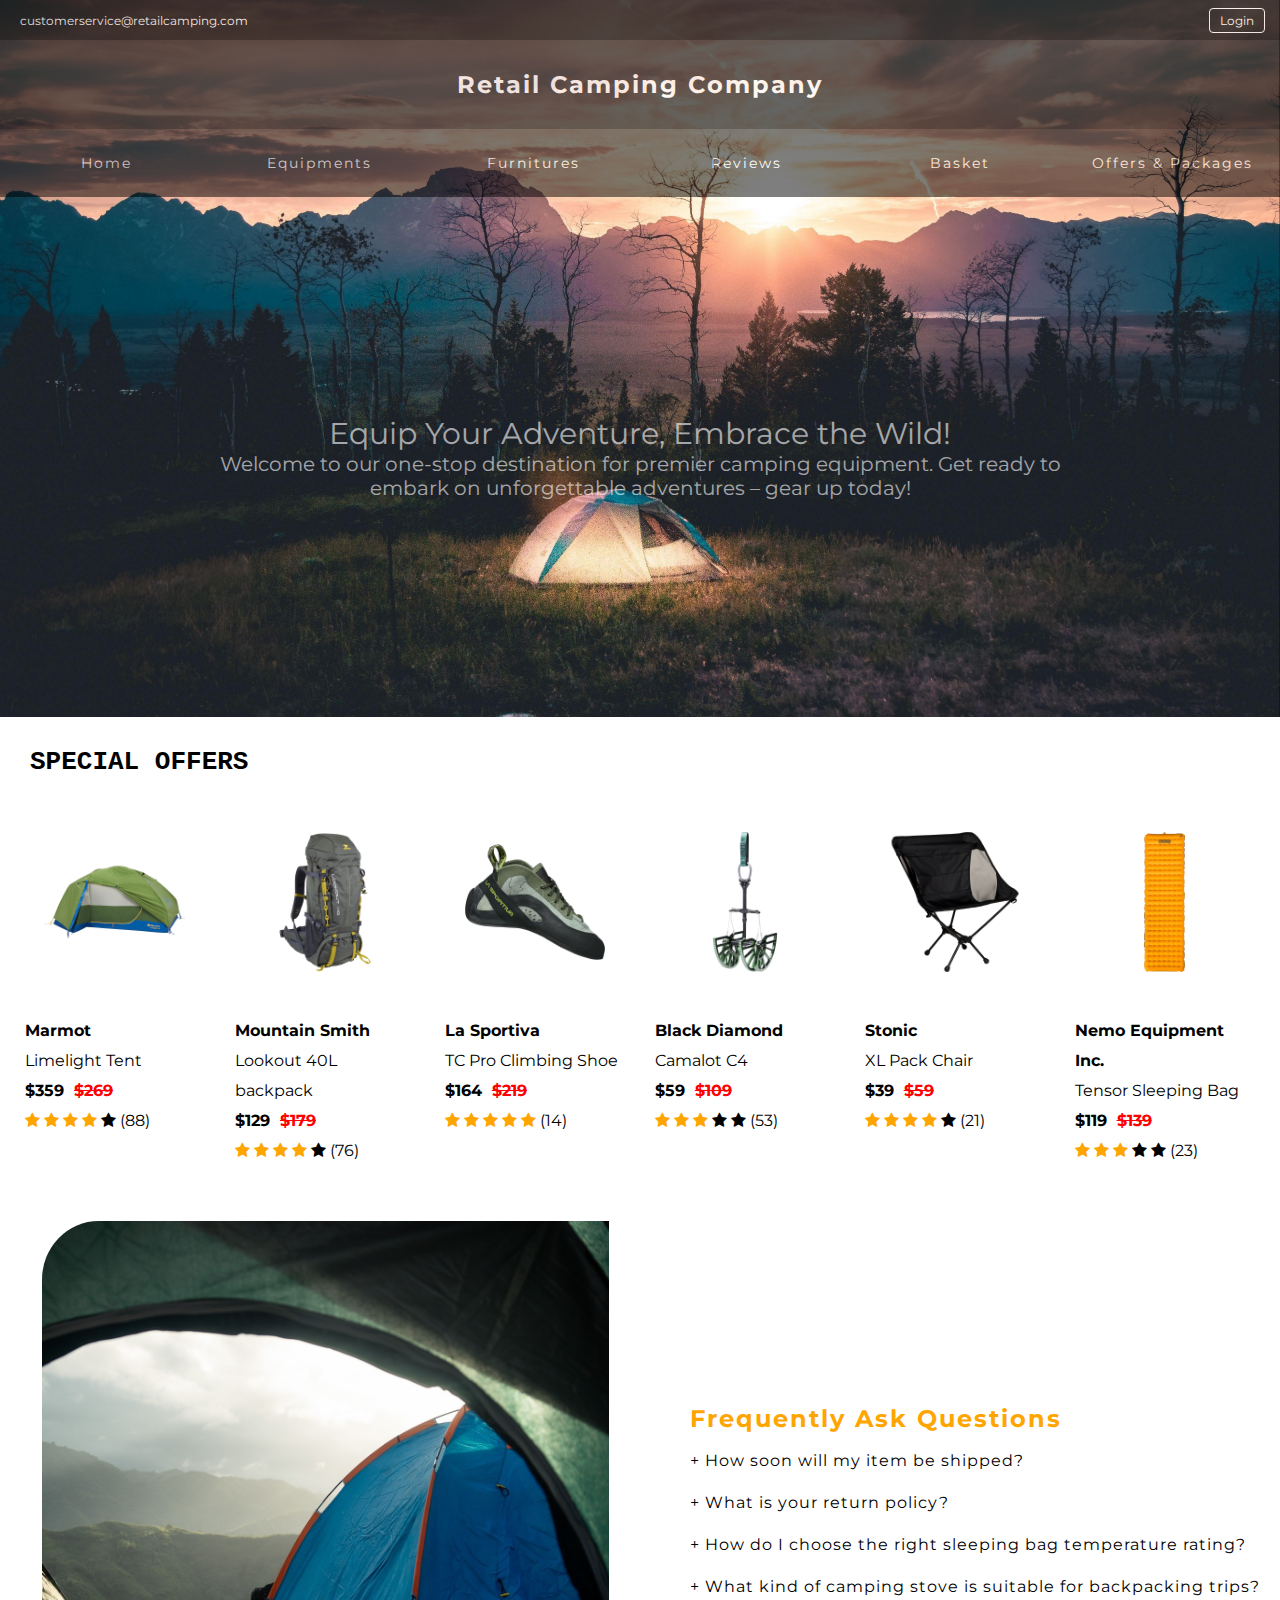
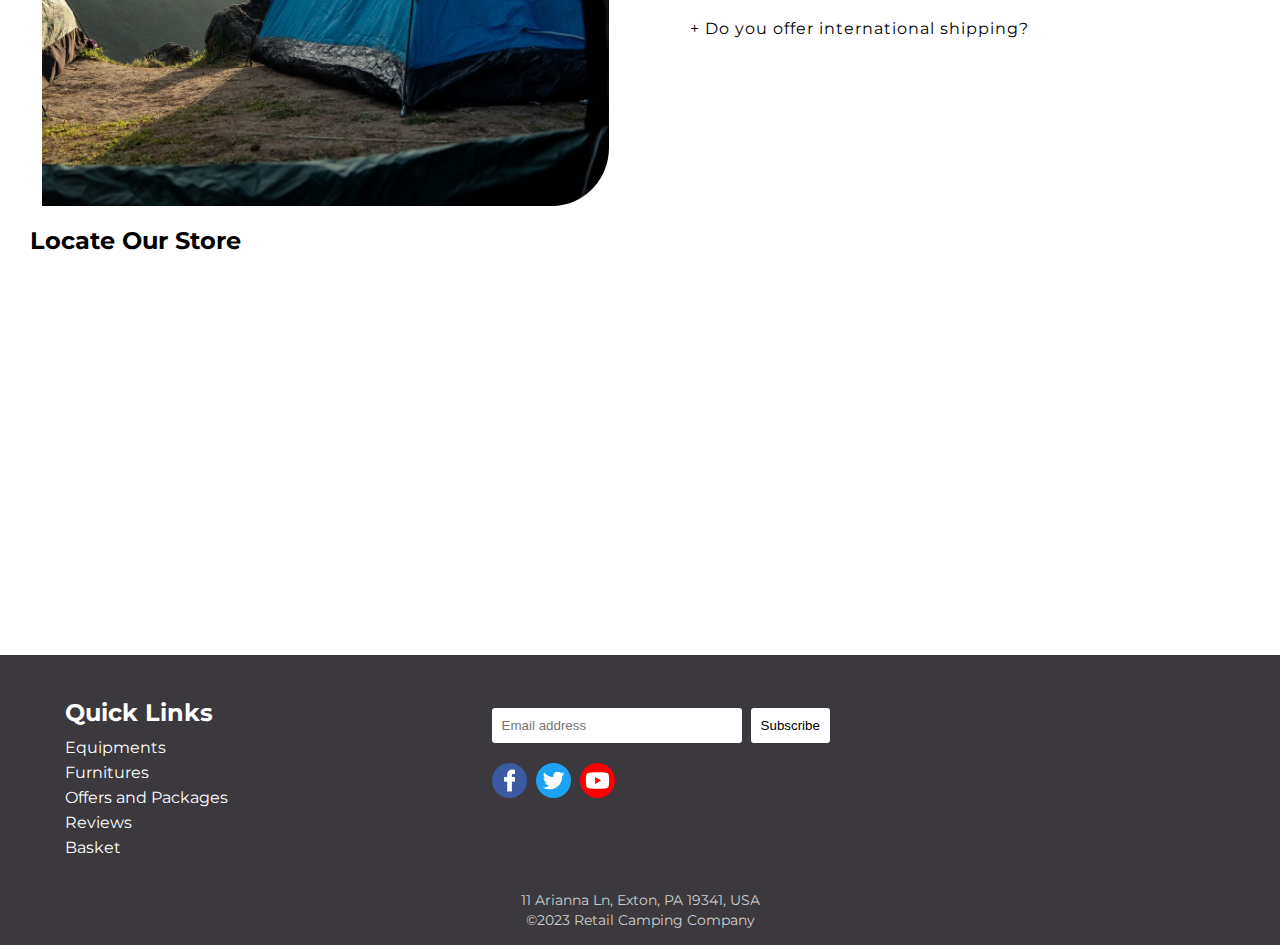
<file: index.html>
<!DOCTYPE html>
<html lang="en">
<head>
	<meta charset="utf-8">
	<meta name="viewport" content="width=device-width, initial-scale=1">
	<title>Home</title>
	<link rel="stylesheet" type="text/css" href="css/style.css">
	<link rel="stylesheet" href="https://cdnjs.cloudflare.com/ajax/libs/font-awesome/4.7.0/css/font-awesome.min.css">
	<link rel="preconnect" href="https://fonts.googleapis.com">
	<link rel="preconnect" href="https://fonts.gstatic.com" crossorigin>
	<link href="https://fonts.googleapis.com/css2?family=Montserrat&display=swap" rel="stylesheet">
</head>
<body>
	<div class="login_wd" id="login_window">
		<div class="input_container">
			<input type="text" name="username" placeholder="Username">
			<input type="password" name="password" placeholder="Password">
		</div>
		<div class="btn_container">
			<div class="window_btn">
				<a href="#">Login</a>
			</div>
			<div class="window_btn">
				<a href="#">Close</a>
			</div>
		</div>
	</div>
	<div class="background_home">
		<div>
			<header class="row">
				<div class="header_item">
					<a id="service_email" href="mailto:customerservice@retailcamping.com">customerservice@retailcamping.com</a>
				</div>
				<div id="login" class="header_item">
					<a class="login_btn" href="#login_window">Login</a>
				</div>	
			</header>
			<div class="company_title">
				<h2>
					Retail Camping Company
				</h2>
			</div>
			<ul class="nav_bar row">
				<li class="nav_item col-l-2 col-s-4">
					<a href="index.html">Home</a>
				</li>
				<li class="nav_item col-l-2 col-s-4">
					<a href="equipment.html">Equipments</a>
				</li>
				<li class="nav_item col-l-2 col-s-4">
					<a href="furniture.html">Furnitures</a>
				</li>
				<li class="nav_item col-l-2 col-s-4">
					<a href="review.html">Reviews</a>
				</li>
				<li class="nav_item col-l-2 col-s-4">
					<a href="basket.html">Basket</a>
				</li>
				<li class="nav_item col-l-2 col-s-4">
					<a href="offer.html">Offers & Packages</a>
				</li>	
			</ul>
		</div>
		<div class="intro_div">
			<p class="intro_head">Equip Your Adventure, Embrace the Wild!</p>
			<p class="intro">Welcome to our one-stop destination for premier camping equipment. Get ready to embark on unforgettable adventures – gear up today!</p>
		</div>
	</div>
	
	<div class="section">
		<div class="special_offer">
			<div class="offer_label">
				<h1>SPECIAL OFFERS</h1>
			</div>
			<div class="offer_container row">
				<a href="" class="offer_item col-l-2 col-s-4">
					<div class="offer_item_image">
						<img src="images/special_offers/limelight-tent.jpg" alt="Limelight tent">
					</div>
					<div class="offer_item_descp">
						<h4>Marmot</h4>
						<p>Limelight Tent</p>
						<p><b>&#36;359&nbsp;&nbsp;<del>&#36;269</del></b></p>
						<span class="fa fa-star checked"></span>
						<span class="fa fa-star checked"></span>
						<span class="fa fa-star checked"></span>
						<span class="fa fa-star checked"></span>
						<span class="fa fa-star"></span>&nbsp;&#40;88&#41;
					</div>
				</a>
				<a href="" class="offer_item col-l-2 col-s-4">
					<div class="offer_item_image">
						<img src="images/special_offers/lookout-backpack.jpg" alt="Lookout 40L backpack">
					</div>
					<div class="offer_item_descp">
						<h4>Mountain Smith</h4>
						<p>Lookout 40L backpack</p>
						<p><b>&#36;129&nbsp;&nbsp;<del>&#36;179</del></b></p>
						<span class="fa fa-star checked"></span>
						<span class="fa fa-star checked"></span>
						<span class="fa fa-star checked"></span>
						<span class="fa fa-star checked"></span>
						<span class="fa fa-star"></span>&nbsp;&#40;76&#41;
					</div>
				</a>
				<a href="" class="offer_item col-l-2 col-s-4">
					<div class="offer_item_image">
						<img src="images/special_offers/tc-pro-climbing-shoe.jpg" alt="TC pro climbing shoe">
					</div>
					<div class="offer_item_descp">
						<h4>La Sportiva</h4>
						<p>TC Pro Climbing Shoe</p>
						<p><b>&#36;164&nbsp;&nbsp;<del>&#36;219</del></b></p>
						<span class="fa fa-star checked"></span>
						<span class="fa fa-star checked"></span>
						<span class="fa fa-star checked"></span>
						<span class="fa fa-star checked"></span>
						<span class="fa fa-star checked"></span>&nbsp;&#40;14&#41;
					</div>
				</a>
				<a href="" class="offer_item col-l-2 col-s-4">
					<div class="offer_item_image">
						<img src="images/special_offers/camalot-c4.jpg" alt="Camalot C4">
					</div>
					<div class="offer_item_descp">
						<h4>Black Diamond</h4>
						<p>Camalot C4</p>
						<p><b>&#36;59&nbsp;&nbsp;<del>&#36;109</del></b></p>
						<span class="fa fa-star checked"></span>
						<span class="fa fa-star checked"></span>
						<span class="fa fa-star checked"></span>
						<span class="fa fa-star"></span>
						<span class="fa fa-star"></span>&nbsp;&#40;53&#41;
					</div>
				</a>
				<a href="" class="offer_item col-l-2 col-s-4">
					<div class="offer_item_image">
						<img src="images/special_offers/xl-pack-chair.jpg" alt="XL pack chair">
					</div>
					<div class="offer_item_descp">
						<h4>Stonic</h4>
						<p>XL Pack Chair</p>
						<p><b>&#36;39&nbsp;&nbsp;<del>&#36;59</del></b></p>
						<span class="fa fa-star checked"></span>
						<span class="fa fa-star checked"></span>
						<span class="fa fa-star checked"></span>
						<span class="fa fa-star checked"></span>
						<span class="fa fa-star"></span>&nbsp;&#40;21&#41;
					</div>
				</a>
				<a href="" class="offer_item col-l-2 col-s-4">
					<div class="offer_item_image">
						<img src="images/special_offers/tensor-sleeping-bag.jpg" alt="Tensor sleeping bag">
					</div>
					<div class="offer_item_descp">
						<h4>Nemo Equipment Inc.</h4>
						<p>Tensor Sleeping Bag</p>
						<p><b>&#36;119&nbsp;&nbsp;<del>&#36;139</del></b></p>
						<span class="fa fa-star checked"></span>
						<span class="fa fa-star checked"></span>
						<span class="fa fa-star checked"></span>
						<span class="fa fa-star"></span>
						<span class="fa fa-star"></span>&nbsp;&#40;23&#41;
					</div>
				</a>
			</div>
		</div>
		<div class="container_slide_faq">
			<div class="slideshow_container">
				<div class="slideshow">
					<div class="slider">
						<img src="images/slideshow/img1.jpg" alt="slideshow image">
						<img src="images/slideshow/img3.jpg" alt="slideshow image">
						<img src="images/slideshow/img6.jpg" alt="slideshow image">
						<img src="images/slideshow/img7.jpg" alt="slideshow image">
						<img src="images/slideshow/img8.jpg" alt="slideshow image">
					</div>
				</div>
			</div>
			<div class="faq">
				<h2>Frequently Ask Questions</h2>
				<p>&plus;&nbsp;How soon will my item be shipped?</p>
				<p>&plus;&nbsp;What is your return policy?</p>
				<p>&plus;&nbsp;How do I choose the right sleeping bag temperature rating?</p>
				<p>&plus;&nbsp;What kind of camping stove is suitable for backpacking trips?</p>
				<p>&plus;&nbsp;Do you offer international shipping?</p>
			</div>
		</div>
		
	</div>
	<h2 class="locate_store">Locate Our Store</h2>
	<div class="map_container">
		<iframe id="store_location" src="https://www.google.com/maps/embed?pb=!1m14!1m12!1m3!1d26651.934739139084!2d-75.67966881835879!3d40.030970853359996!2m3!1f0!2f0!3f0!3m2!1i1024!2i768!4f13.1!5e0!3m2!1sen!2smm!4v1694536326651!5m2!1sen!2smm" allowfullscreen="" loading="lazy" referrerpolicy="no-referrer-when-downgrade"></iframe>
	</div>
	
	<footer>
		<div class="footer_container row">
			<div class="quick_link col-l-4">
				<ul>
					<li>
						<h2>Quick Links</h2>
					</li>
					<li>
						<a href="equipment.html">Equipments</a>
					</li>
					<li>
						<a href="furniture.html">Furnitures</a>
					</li>
					<li>
						<a href="offer.html">Offers and Packages</a>
					</li>
					<li>
						<a href="review.html">Reviews</a>
					</li>
					<li>
						<a href="basket.html">Basket</a>
					</li>
				</ul>	
			</div>
			<div class="subscribe_container col-l-8">
				<div class="subscribe">
					<input class="sub_mail" type="email" name="email_address" placeholder="Email address">
					<input  class="sub_btn" type="submit" name="subscribe_btn" value="Subscribe">
				</div>
				<div class="social">
					<a href="http://www.facebook.com"><img src="images/icons/fb.png" alt="Facebook icon"></a>
					<a href="http://www.twitter.com"><img src="images/icons/twitter.png" alt="Twitter icon"></a>
					<a href="http://www.youtube.com"><img src="images/icons/youtube.png" alt="Youtube icon"></a>
				</div>
			</div>
			<div class="copy col-l-12">
				<p>11 Arianna Ln, Exton, PA 19341, USA</p>
				<p>&copy;2023 Retail Camping Company</p>
			</div>
		</div>
	</footer>
</body>
</html>
</file>
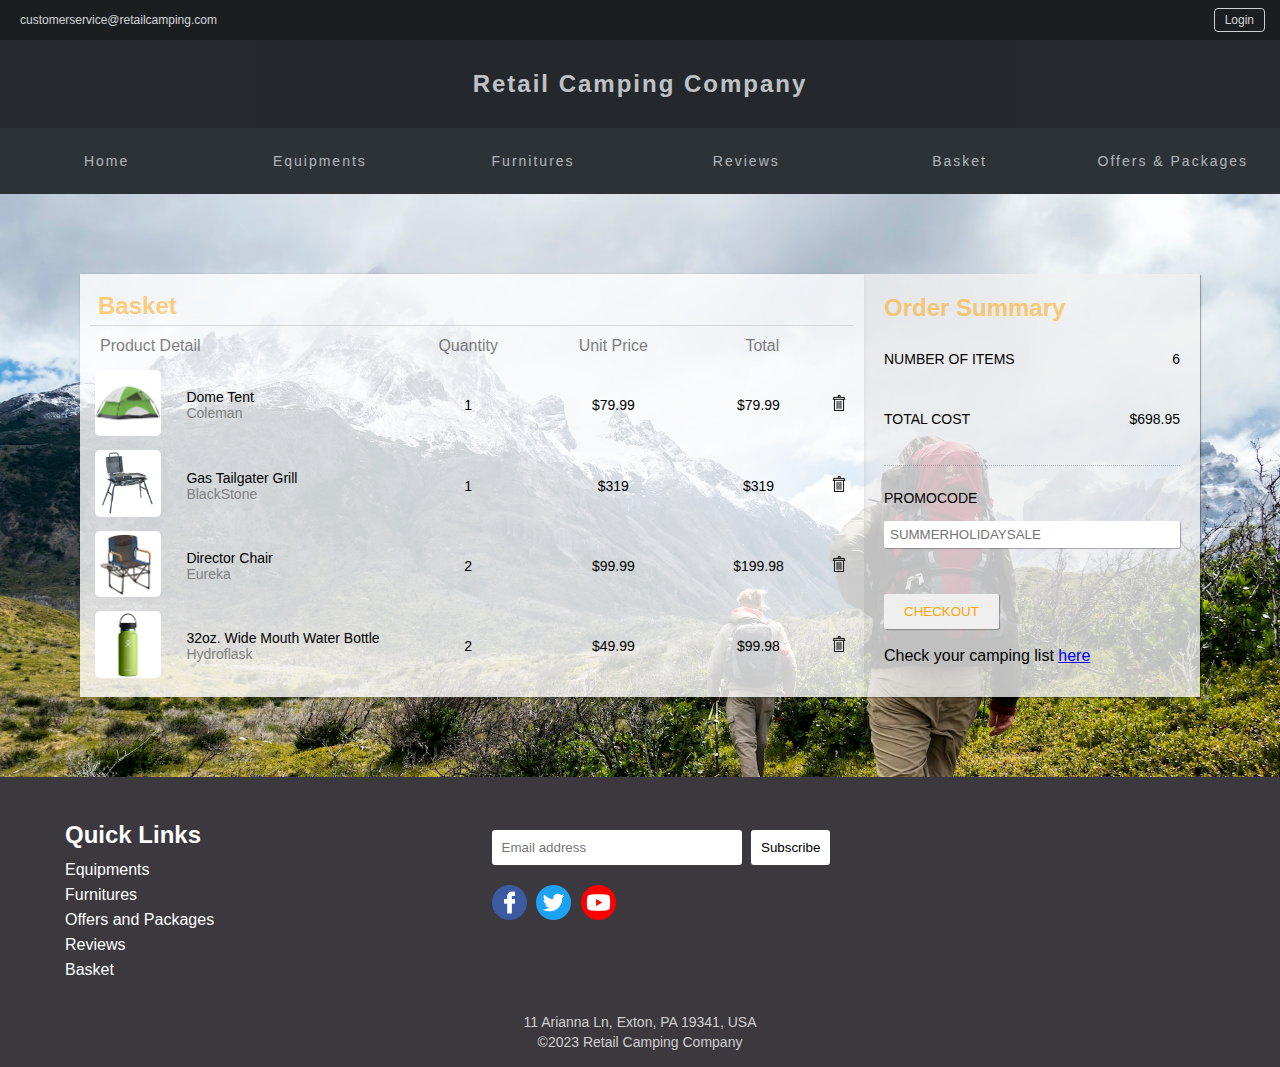
<file: basket.html>
<!DOCTYPE html>
<html lang="en">
<head>
	<meta charset="utf-8">
	<meta name="viewport" content="width=device-width, initial-scale=1">
	<title>Basket</title>
	<link rel="stylesheet" type="text/css" href="css/style.css">
</head>
<body>
	<div class="login_wd" id="login_window">
		<div class="input_container">
			<input type="text" name="username" placeholder="Username">
			<input type="password" name="password" placeholder="Password">
		</div>
		<div class="btn_container">
			<div class="window_btn">
				<a href="#">Login</a>
			</div>
			<div class="window_btn">
				<a href="#">Close</a>
			</div>
		</div>
	</div>
	<div class="background_basket">
		<header>
			<div class="header_item">
				<a id="service_email" href="mailto:customerservice@retailcamping.com">customerservice@retailcamping.com</a>
			</div>
			<div id="login" class="header_item">
				<a class="login_btn" href="#login_window">Login</a>
			</div>	
		</header>
		<div class="company_title">
			<h2>
				Retail Camping Company
			</h2>
		</div>
		<ul class="nav_bar row">
			<li class="nav_item col-l-2 col-s-4">
				<a href="home.html">Home</a>
			</li>
			<li class="nav_item col-l-2 col-s-4">
				<a href="equipment.html">Equipments</a>
			</li>
			<li class="nav_item col-l-2 col-s-4">
				<a href="furniture.html">Furnitures</a>
			</li>
			<li class="nav_item col-l-2 col-s-4">
				<a href="review.html">Reviews</a>
			</li>
			<li class="nav_item col-l-2 col-s-4">
				<a href="basket.html">Basket</a>
			</li>
			<li class="nav_item col-l-2 col-s-4">
				<a href="offer.html">Offers & Packages</a>
			</li>	
		</ul>
	</div>
	<div class="basket_container">
		<div class="basket_item_container">
			<h2>Basket</h2>
			<hr>
			<div class="basket_item">
				<div class="product_detail">
					<p>Product Detail</p>
				</div>
				<div class="qty">
					<p>Quantity</p>
				</div>
				<div class="price">
					<p>Unit Price</p>
				</div>
				<div class="total">
					<p>Total</p>
				</div>
			</div>

			<div class="basket_item">
				<div class="basket_item_image">
					<img src="images/equipment/coleman-sundome-dome-camping-tent-79.jpg" alt="Coleman camping tent">
				</div>
				<div class="basket_item_description">
					<p>Dome Tent</p>
					<p class="brandname">Coleman</p>
				</div>
				<div class="basket_item_num">
					<p>1</p>
				</div>
				<div class="basket_item_price">
					<p>$79.99</p>
				</div>
				<div class="basket_item_total">
					<p>$79.99</p>
				</div>
				<div class="basket_delete_btn">
					<a href=""><img src="images/icons/delete.png" alt="delete button"></a>
				</div>
			</div>
			<div class="basket_item">
				<div class="basket_item_image">
					<img src="images/furniture/blackstone-gas-tailgater-griddle-grill-combo-319.jpg" alt="Blackstone grill combo">
				</div>
				<div class="basket_item_description">
					<p>Gas Tailgater Grill</p>
					<p class="brandname">BlackStone</p>
				</div>
				<div class="basket_item_num">
					<p>1</p>
				</div>
				<div class="basket_item_price">
					<p>$319</p>
				</div>
				<div class="basket_item_total">
					<p>$319</p>
				</div>
				<div class="basket_delete_btn">
					<a href=""><img src="images/icons/delete.png" alt="delete button"></a>
				</div>
			</div>
			<div class="basket_item">
				<div class="basket_item_image">
					<img src="images/furniture/eureka-directors-chair-99.jpg" alt="Eureka director chair">
				</div>
				<div class="basket_item_description">
					<p>Director Chair</p>
					<p class="brandname">Eureka</p>
				</div>
				<div class="basket_item_num">
					<p>2</p>
				</div>
				<div class="basket_item_price">
					<p>$99.99</p>
				</div>
				<div class="basket_item_total">
					<p>$199.98</p>
				</div>
				<div class="basket_delete_btn">
					<a href=""><img src="images/icons/delete.png" alt="delete button"></a>
				</div>
			</div>
			<div class="basket_item">
				<div class="basket_item_image">
					<img src="images/equipment/hydro-flask-32-oz-wide-mouth-water-bottle-49.jpg" alt="Hydroflask water bottle">
				</div>
				<div class="basket_item_description">
					<p>32oz. Wide Mouth Water Bottle</p>
					<p class="brandname">Hydroflask</p>
				</div>
				<div class="basket_item_num">
					<p>2</p>
				</div>
				<div class="basket_item_price">
					<p>$49.99</p>
				</div>
				<div class="basket_item_total">
					<p>$99.98</p>
				</div>
				<div class="basket_delete_btn">
					<a href=""><img src="images/icons/delete.png" alt="delete button"></a>
				</div>
			</div>
		</div>
		<div class="order_summary">
			<h2>Order Summary</h2>
			<div class="summary">
				<div class="summary_item_l">
					<p>NUMBER OF ITEMS</p>
				</div>
				<div class="summary_item_r">
					<p>6</p>
				</div>
				<div class="summary_item_l">
					<p>TOTAL COST</p>
				</div>
				<div class="summary_item_r">
					<p>$698.95</p>
				</div>
			</div>
			
			<div class="promo_checkout">
				<label for="promocode">PROMOCODE</label><br>				
				<input id="promocode" type="text" name="promo_code" placeholder="SUMMERHOLIDAYSALE"><br>
				<input id="checkout_btn" type="submit" name="checkout_button" value="CHECKOUT"><br><br>
				<p>Check your camping list <a href="plugins/camping-checklist.pdf" target="_blank">here</a></p>
			</div>
		</div>
	</div>
	<footer>
		<div class="footer_container row">
			<div class="quick_link col-l-4">
				<ul>
					<li>
						<h2>Quick Links</h2>
					</li>
					<li>
						<a href="equipment.html">Equipments</a>
					</li>
					<li>
						<a href="furniture.html">Furnitures</a>
					</li>
					<li>
						<a href="offer.html">Offers and Packages</a>
					</li>
					<li>
						<a href="review.html">Reviews</a>
					</li>
					<li>
						<a href="basket.html">Basket</a>
					</li>
				</ul>	
			</div>
			<div class="subscribe_container col-l-8">
				<div class="subscribe">
					<input class="sub_mail" type="email" name="email" placeholder="Email address">
					<input  class="sub_btn" type="submit" name="subscribe_btn" value="Subscribe">
				</div>
				<div class="social">
					<a href="http://www.facebook.com"><img src="images/icons/fb.png" alt="Facebook icon"></a>
					<a href="http://www.twitter.com"><img src="images/icons/twitter.png" alt="Twitter icon"></a>
					<a href="http://www.youtube.com"><img src="images/icons/youtube.png" alt="Youtube icon"></a>
				</div>
			</div>
			<div class="copy col-l-12">
				<p>11 Arianna Ln, Exton, PA 19341, USA</p>
				<p>&copy;2023 Retail Camping Company</p>
			</div>
		</div>
	</footer>
</body>
</html>
</file>
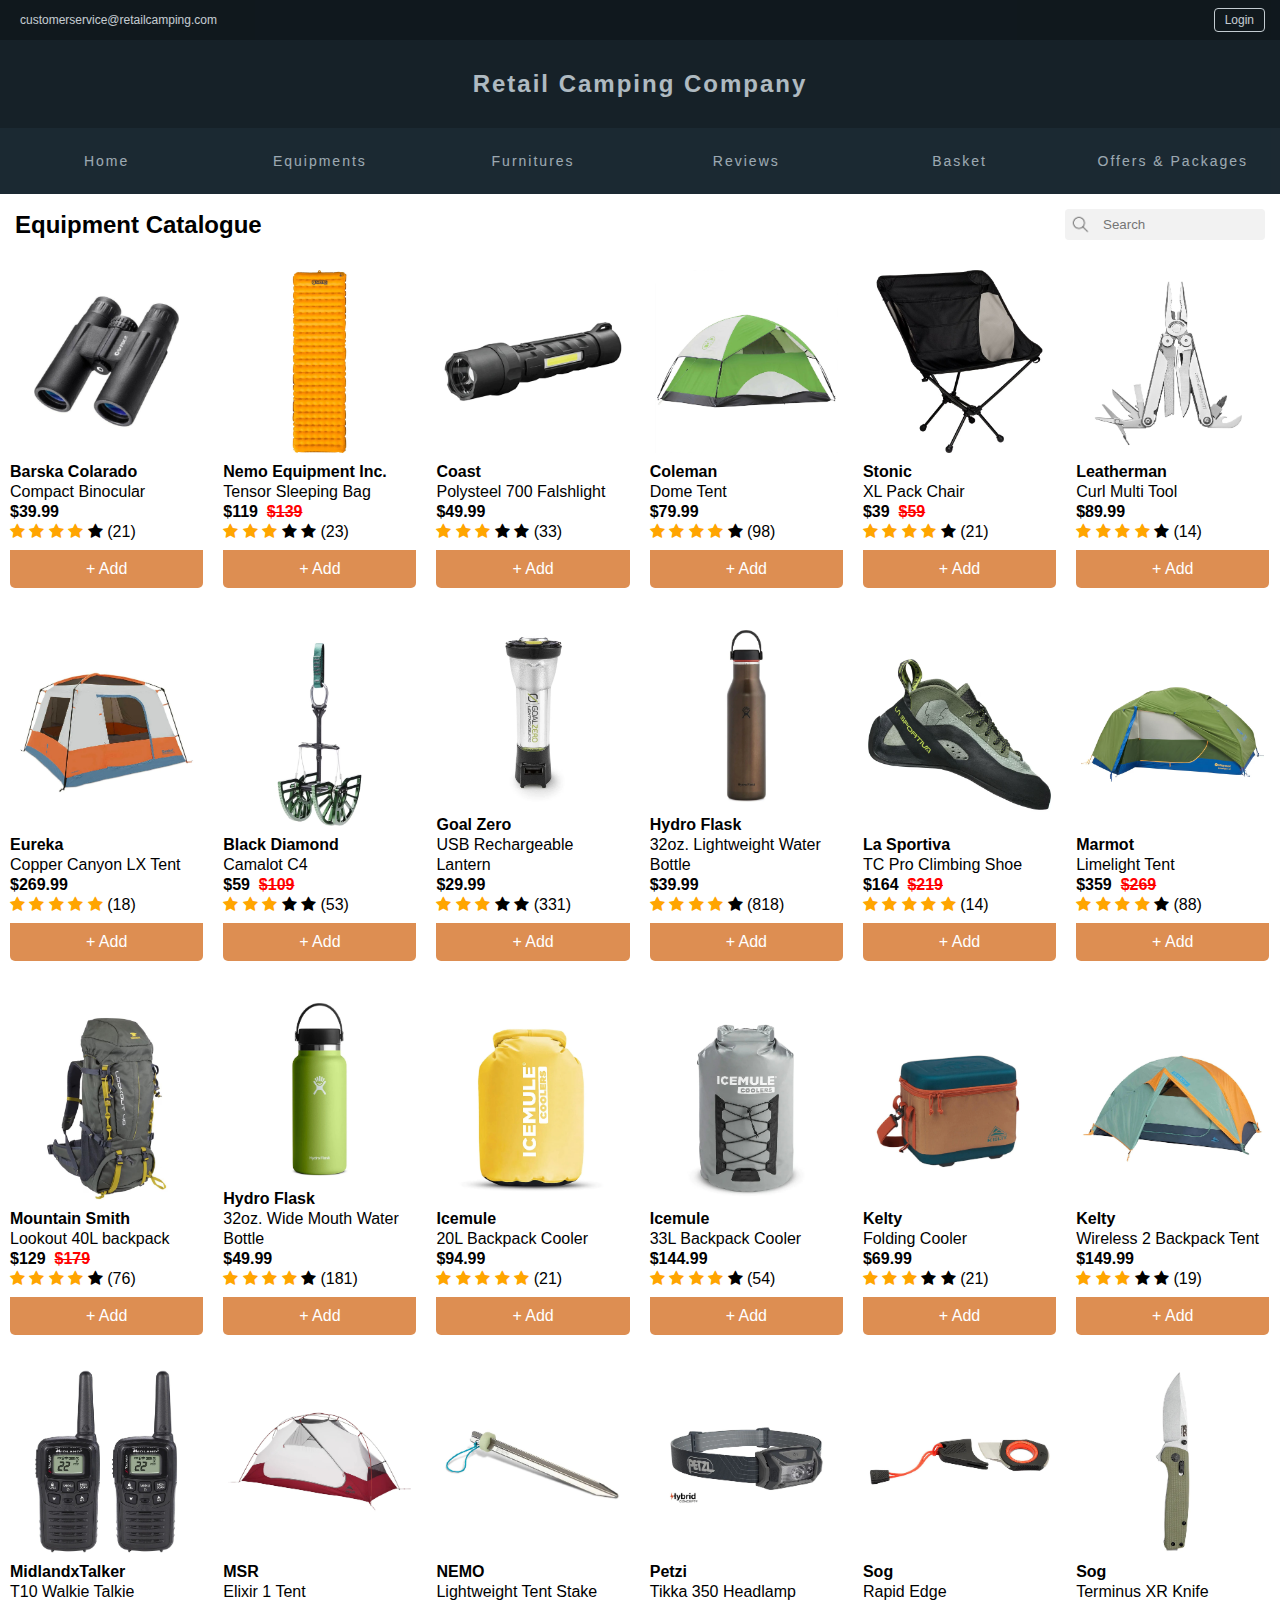
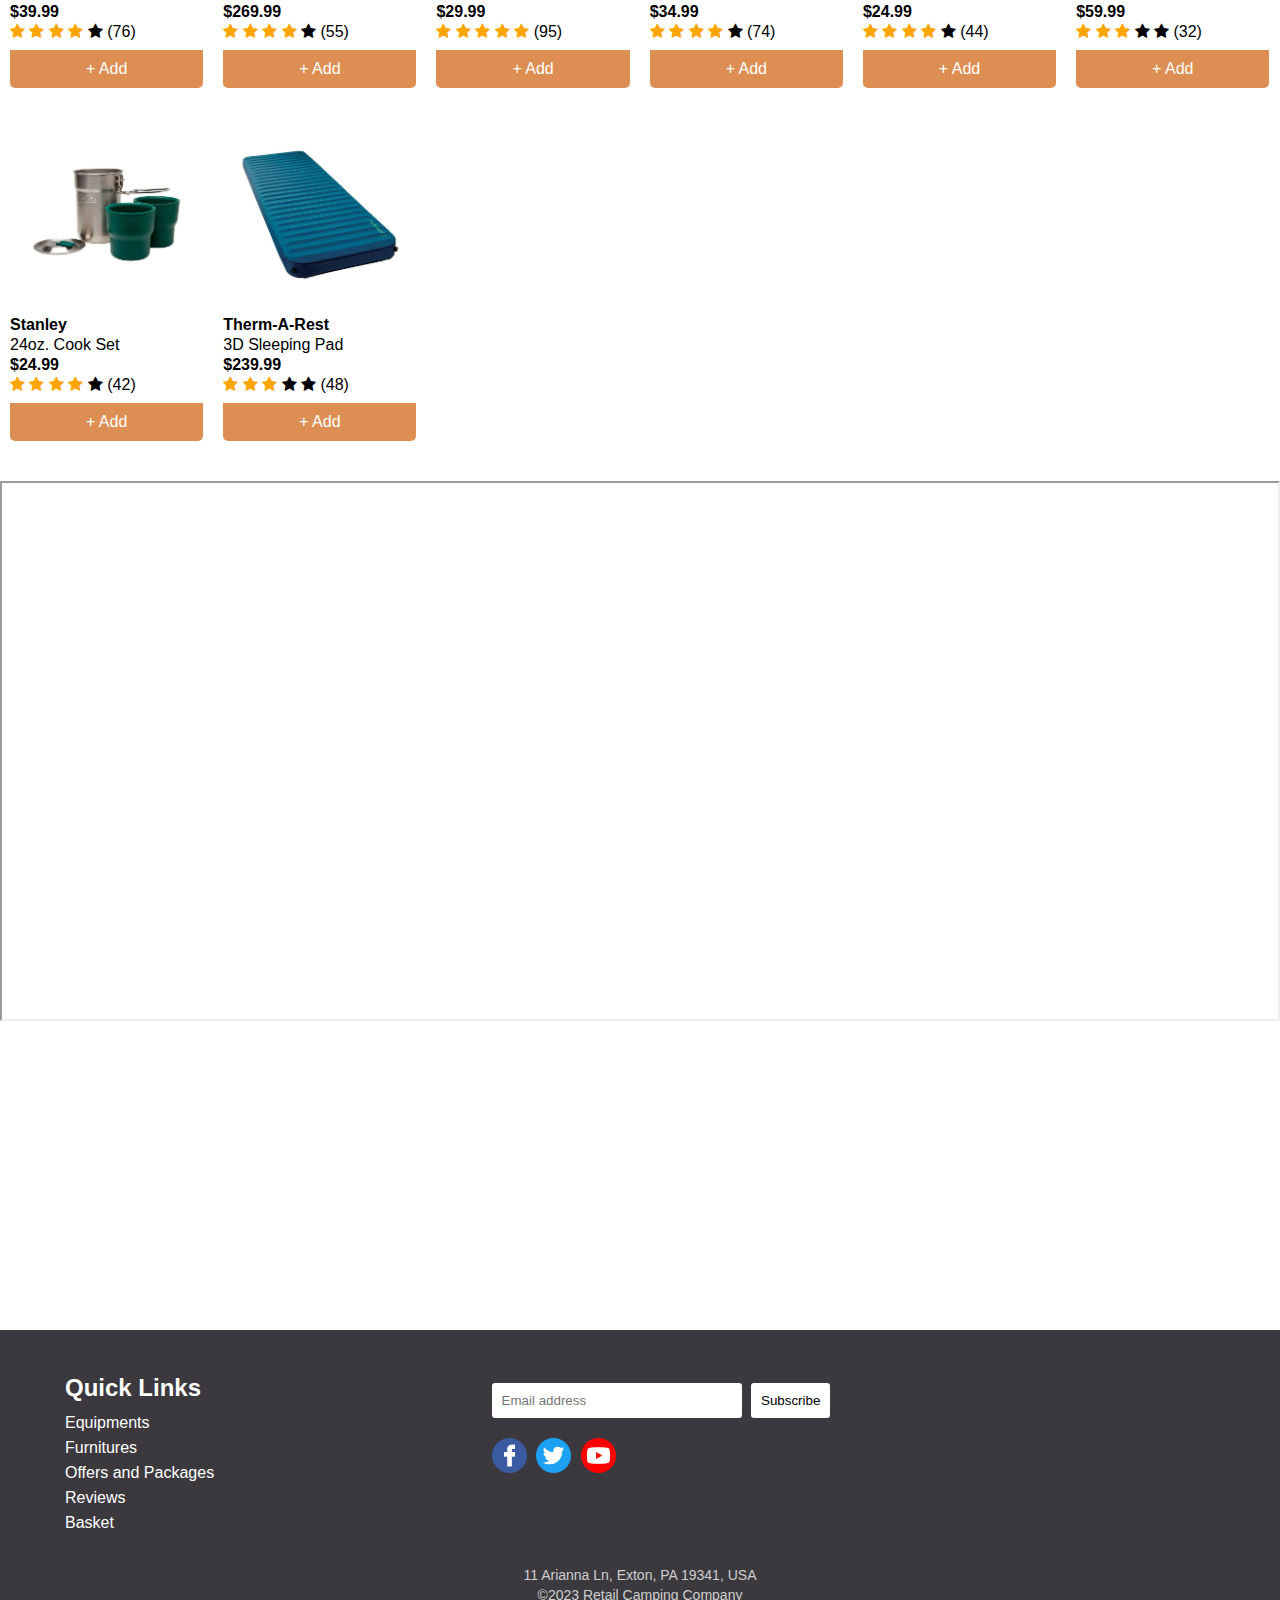
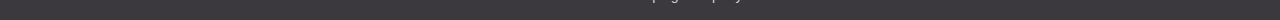
<file: equipment.html>
<!DOCTYPE html>
<html lang="en">
<head>
	<meta charset="utf-8">
	<meta name="viewport" content="width=device-width, initial-scale=1">
	<title>Equipments</title>
	<link rel="stylesheet" type="text/css" href="css/style.css">
	<link rel="stylesheet" href="https://cdnjs.cloudflare.com/ajax/libs/font-awesome/4.7.0/css/font-awesome.min.css">
</head>
<body>
	<div class="login_wd" id="login_window">
		<div class="input_container">
			<input type="text" name="username" placeholder="Username">
			<input type="password" name="password" placeholder="Password">
		</div>
		<div class="btn_container">
			<div class="window_btn">
				<a href="#">Login</a>
			</div>
			<div class="window_btn">
				<a href="#">Close</a>
			</div>
		</div>
	</div>
	<div class="background_equipment">
		<header>
			<div class="header_item">
				<a id="service_email" href="mailto:customerservice@retailcamping.com">customerservice@retailcamping.com</a>
			</div>
			<div id="login" class="header_item">
				<a class="login_btn" href="#login_window">Login</a>
			</div>	
		</header>
		<div class="company_title">
			<h2>
				Retail Camping Company
			</h2>
		</div>
		<ul class="nav_bar row">
			<li class="nav_item col-l-2 col-s-4">
				<a href="home.html">Home</a>
			</li>
			<li class="nav_item col-l-2 col-s-4">
				<a href="equipment.html">Equipments</a>
			</li>
			<li class="nav_item col-l-2 col-s-4">
				<a href="furniture.html">Furnitures</a>
			</li>
			<li class="nav_item col-l-2 col-s-4">
				<a href="review.html">Reviews</a>
			</li>
			<li class="nav_item col-l-2 col-s-4">
				<a href="basket.html">Basket</a>
			</li>
			<li class="nav_item col-l-2 col-s-4">
				<a href="offer.html">Offers & Packages</a>
			</li>	
		</ul>
	</div>
	<div class="heading_search_container">
		<div class="heading">
			<h2>Equipment Catalogue</h2>
		</div>
		<div class="search">
			<input type="text" name="search" placeholder="Search">
		</div>
		
	</div>
	<div class="equipment_container">
		<div class="equipment_item ">
			<div class="equipment_item_image">
				<img src="images/equipment/barska-colarado-compact-binocular-39.jpeg" alt="Compact binocular">
			</div>
			<div class="equipment_item_descp">
				<h4>Barska Colarado</h4>
				<p>Compact Binocular</p>
				<p><b>&#36;39.99</b></p>
				<span class="fa fa-star checked"></span>
				<span class="fa fa-star checked"></span>
				<span class="fa fa-star checked"></span>
				<span class="fa fa-star checked"></span>
				<span class="fa fa-star"></span>&nbsp;&#40;21&#41;
			</div>
			<div class="add">
				<a href="">+ Add</a>
			</div>
		</div>
		<div class="equipment_item">
			<div class="equipment_item_image">
				<img src="images/special_offers/tensor-sleeping-bag.jpg" alt="Tensor sleeping bag">
			</div>
			<div class="equipment_item_descp">
				<h4>Nemo Equipment Inc.</h4>
				<p>Tensor Sleeping Bag</p>
				<p><b>&#36;119&nbsp;&nbsp;<del>&#36;139</del></b></p>
				<span class="fa fa-star checked"></span>
				<span class="fa fa-star checked"></span>
				<span class="fa fa-star checked"></span>
				<span class="fa fa-star"></span>
				<span class="fa fa-star"></span>&nbsp;&#40;23&#41;
			</div>
			<div class="add">
				<a href="">+ Add</a>
			</div>
		</div>
		<div class="equipment_item">
			<div class="equipment_item_image">
				<img src="images/equipment/coast-polysteel-700-flashlight-49.jpg" alt="Polysteel 700 flashlight">
			</div>
			<div class="equipment_item_descp">
				<h4>Coast</h4>
				<p>Polysteel 700 Falshlight</p>
				<p><b>&#36;49.99</b></p>
				<span class="fa fa-star checked"></span>
				<span class="fa fa-star checked"></span>
				<span class="fa fa-star checked"></span>
				<span class="fa fa-star"></span>
				<span class="fa fa-star"></span>&nbsp;&#40;33&#41;
			</div>
			<div class="add">
				<a href="">+ Add</a>
			</div>
		</div>
		<div class="equipment_item">
			<div class="equipment_item_image">
				<img src="images/equipment/coleman-sundome-dome-camping-tent-79.jpg" alt="Dome tent">
			</div>
			<div class="equipment_item_descp">
				<h4>Coleman</h4>
				<p>Dome Tent</p>
				<p><b>&#36;79.99</b></p>
				<span class="fa fa-star checked"></span>
				<span class="fa fa-star checked"></span>
				<span class="fa fa-star checked"></span>
				<span class="fa fa-star checked"></span>
				<span class="fa fa-star"></span>&nbsp;&#40;98&#41;
			</div>
			<div class="add">
				<a href="">+ Add</a>
			</div>
		</div>
		<div class="equipment_item">
			<div class="equipment_item_image">
				<img src="images/special_offers/xl-pack-chair.jpg" alt="XL pack chair">
			</div>
			<div class="equipment_item_descp">
				<h4>Stonic</h4>
				<p>XL Pack Chair</p>
				<p><b>&#36;39&nbsp;&nbsp;<del>&#36;59</del></b></p>
				<span class="fa fa-star checked"></span>
				<span class="fa fa-star checked"></span>
				<span class="fa fa-star checked"></span>
				<span class="fa fa-star checked"></span>
				<span class="fa fa-star"></span>&nbsp;&#40;21&#41;
			</div>
			<div class="add">
				<a href="">+ Add</a>
			</div>
		</div>
		<div class="equipment_item">
			<div class="equipment_item_image">
				<img src="images/equipment/leatherman-curl-multi-tool-89.jpg" alt="Curl multi tool">
			</div>
			<div class="equipment_item_descp">
				<h4>Leatherman</h4>
				<p>Curl Multi Tool</p>
				<p><b>&#36;89.99</b></p>
				<span class="fa fa-star checked"></span>
				<span class="fa fa-star checked"></span>
				<span class="fa fa-star checked"></span>
				<span class="fa fa-star checked"></span>
				<span class="fa fa-star"></span>&nbsp;&#40;14&#41;
			</div>
			<div class="add">
				<a href="">+ Add</a>
			</div>
		</div>
		<div class="equipment_item">
			<div class="equipment_item_image">
				<img src="images/equipment/eureka-copper-canyon-lx-tent-269.jpg" alt="Copper canyon LX tent">
			</div>
			<div class="equipment_item_descp">
				<h4>Eureka</h4>
				<p>Copper Canyon LX Tent</p>
				<p><b>&#36;269.99</b></p>
				<span class="fa fa-star checked"></span>
				<span class="fa fa-star checked"></span>
				<span class="fa fa-star checked"></span>
				<span class="fa fa-star checked"></span>
				<span class="fa fa-star checked"></span>&nbsp;&#40;18&#41;
			</div>
			<div class="add">
				<a href="">+ Add</a>
			</div>
		</div>
		<div class="equipment_item">
			<div class="equipment_item_image">
				<img src="images/special_offers/camalot-c4.jpg" alt="Camalot C4">
			</div>
			<div class="equipment_item_descp">
				<h4>Black Diamond</h4>
				<p>Camalot C4</p>
				<p><b>&#36;59&nbsp;&nbsp;<del>&#36;109</del></b></p>
				<span class="fa fa-star checked"></span>
				<span class="fa fa-star checked"></span>
				<span class="fa fa-star checked"></span>
				<span class="fa fa-star"></span>
				<span class="fa fa-star"></span>&nbsp;&#40;53&#41;
			</div>
			<div class="add">
				<a href="">+ Add</a>
			</div>
		</div>
		<div class="equipment_item">
			<div class="equipment_item_image">
				<img src="images/equipment/goal-zero-usb-rechargeable-lantern-29.jpg" alt="USB rechargeable lantern">
			</div>
			<div class="equipment_item_descp">
				<h4>Goal Zero</h4>
				<p>USB Rechargeable Lantern</p>
				<p><b>&#36;29.99</b></p>
				<span class="fa fa-star checked"></span>
				<span class="fa fa-star checked"></span>
				<span class="fa fa-star checked"></span>
				<span class="fa fa-star"></span>
				<span class="fa fa-star"></span>&nbsp;&#40;331&#41;
			</div>
			<div class="add">
				<a href="">+ Add</a>
			</div>
		</div>
		<div class="equipment_item">
			<div class="equipment_item_image">
				<img src="images/equipment/hf-21-oz-lightweight-water-bottle-39.jpg" alt="Light weight water bottle">
			</div>
			<div class="equipment_item_descp">
				<h4>Hydro Flask</h4>
				<p>32oz. Lightweight Water Bottle</p>
				<p><b>&#36;39.99</b></p>
				<span class="fa fa-star checked"></span>
				<span class="fa fa-star checked"></span>
				<span class="fa fa-star checked"></span>
				<span class="fa fa-star checked"></span>
				<span class="fa fa-star"></span>&nbsp;&#40;818&#41;
			</div>
			<div class="add">
				<a href="">+ Add</a>
			</div>
		</div>
		<div class="equipment_item">
			<div class="equipment_item_image">
				<img src="images/special_offers/tc-pro-climbing-shoe.jpg" alt="TC pro climbing shoe">
			</div>
			<div class="equipment_item_descp">
				<h4>La Sportiva</h4>
				<p>TC Pro Climbing Shoe</p>
				<p><b>&#36;164&nbsp;&nbsp;<del>&#36;219</del></b></p>
				<span class="fa fa-star checked"></span>
				<span class="fa fa-star checked"></span>
				<span class="fa fa-star checked"></span>
				<span class="fa fa-star checked"></span>
				<span class="fa fa-star checked"></span>&nbsp;&#40;14&#41;
			</div>
			<div class="add">
				<a href="">+ Add</a>
			</div>
		</div>
		<div class="equipment_item">
			<div class="equipment_item_image">
				<img src="images/special_offers/limelight-tent.jpg" alt="Limelight tent">
			</div>
			<div class="equipment_item_descp">
				<h4>Marmot</h4>
				<p>Limelight Tent</p>
				<p><b>&#36;359&nbsp;&nbsp;<del>&#36;269</del></b></p>
				<span class="fa fa-star checked"></span>
				<span class="fa fa-star checked"></span>
				<span class="fa fa-star checked"></span>
				<span class="fa fa-star checked"></span>
				<span class="fa fa-star"></span>&nbsp;&#40;88&#41;
			</div>
			<div class="add">
				<a href="">+ Add</a>
			</div>
		</div>
		<div class="equipment_item">
			<div class="equipment_item_image">
				<img src="images/special_offers/lookout-backpack.jpg" alt="Lookout 40L backpack">
			</div>
			<div class="equipment_item_descp">
				<h4>Mountain Smith</h4>
				<p>Lookout 40L backpack</p>
				<p><b>&#36;129&nbsp;&nbsp;<del>&#36;179</del></b></p>
				<span class="fa fa-star checked"></span>
				<span class="fa fa-star checked"></span>
				<span class="fa fa-star checked"></span>
				<span class="fa fa-star checked"></span>
				<span class="fa fa-star"></span>&nbsp;&#40;76&#41;
			</div>
			<div class="add">
				<a href="">+ Add</a>
			</div>
		</div>
		<div class="equipment_item">
			<div class="equipment_item_image">
				<img src="images/equipment/hydro-flask-32-oz-wide-mouth-water-bottle-49.jpg" alt="Wide mouth water bottle">
			</div>
			<div class="equipment_item_descp">
				<h4>Hydro Flask</h4>
				<p>32oz. Wide Mouth Water Bottle</p>
				<p><b>&#36;49.99</b></p>
				<span class="fa fa-star checked"></span>
				<span class="fa fa-star checked"></span>
				<span class="fa fa-star checked"></span>
				<span class="fa fa-star checked"></span>
				<span class="fa fa-star"></span>&nbsp;&#40;181&#41;
			</div>
			<div class="add">
				<a href="">+ Add</a>
			</div>
		</div>
		<div class="equipment_item">
			<div class="equipment_item_image">
				<img src="images/equipment/icemule-20l-backpack-cooler-94.jpg" alt="20L backpack cooler">
			</div>
			<div class="equipment_item_descp">
				<h4>Icemule</h4>
				<p>20L Backpack Cooler</p>
				<p><b>&#36;94.99</b></p>
				<span class="fa fa-star checked"></span>
				<span class="fa fa-star checked"></span>
				<span class="fa fa-star checked"></span>
				<span class="fa fa-star checked"></span>
				<span class="fa fa-star checked"></span>&nbsp;&#40;21&#41;
			</div>
			<div class="add">
				<a href="">+ Add</a>
			</div>
		</div>
		<div class="equipment_item">
			<div class="equipment_item_image">
				<img src="images/equipment/icemule-33l-backpack-cooler-144.jpg" alt="33L backpack cooler">
			</div>
			<div class="equipment_item_descp">
				<h4>Icemule</h4>
				<p>33L Backpack Cooler</p>
				<p><b>&#36;144.99</b></p>
				<span class="fa fa-star checked"></span>
				<span class="fa fa-star checked"></span>
				<span class="fa fa-star checked"></span>
				<span class="fa fa-star checked"></span>
				<span class="fa fa-star"></span>&nbsp;&#40;54&#41;
			</div>
			<div class="add">
				<a href="">+ Add</a>
			</div>
		</div>
		<div class="equipment_item">
			<div class="equipment_item_image">
				<img src="images/equipment/kelty-folding-cooler-69.jpg" alt="folding cooler">
			</div>
			<div class="equipment_item_descp">
				<h4>Kelty</h4>
				<p>Folding Cooler</p>
				<p><b>&#36;69.99</b></p>
				<span class="fa fa-star checked"></span>
				<span class="fa fa-star checked"></span>
				<span class="fa fa-star checked"></span>
				<span class="fa fa-star"></span>
				<span class="fa fa-star"></span>&nbsp;&#40;21&#41;
			</div>
			<div class="add">
				<a href="">+ Add</a>
			</div>
		</div>
		<div class="equipment_item">
			<div class="equipment_item_image">
				<img src="images/equipment/kelty-wireless-2-backpacking-tent-149.jpg" alt="Kelty Wireless backpack tent">
			</div>
			<div class="equipment_item_descp">
				<h4>Kelty</h4>
				<p>Wireless 2 Backpack Tent</p>
				<p><b>&#36;149.99</b></p>
				<span class="fa fa-star checked"></span>
				<span class="fa fa-star checked"></span>
				<span class="fa fa-star checked"></span>
				<span class="fa fa-star"></span>
				<span class="fa fa-star"></span>&nbsp;&#40;19&#41;
			</div>
			<div class="add">
				<a href="">+ Add</a>
			</div>
		</div>
		<div class="equipment_item">
			<div class="equipment_item_image">
				<img src="images/equipment/midland-x-talker-t10-walkie-talkie-39.jpg" alt="T10 walkie talkie">
			</div>
			<div class="equipment_item_descp">
				<h4>MidlandxTalker</h4>
				<p>T10 Walkie Talkie</p>
				<p><b>&#36;39.99</b></p>
				<span class="fa fa-star checked"></span>
				<span class="fa fa-star checked"></span>
				<span class="fa fa-star checked"></span>
				<span class="fa fa-star checked"></span>
				<span class="fa fa-star"></span>&nbsp;&#40;76&#41;
			</div>
			<div class="add">
				<a href="">+ Add</a>
			</div>
		</div>
		<div class="equipment_item">
			<div class="equipment_item_image">
				<img src="images/equipment/msr-elixir-1-tent-269.jpg" alt="Elixir 1 tent">
			</div>
			<div class="equipment_item_descp">
				<h4>MSR</h4>
				<p>Elixir 1 Tent</p>
				<p><b>&#36;269.99</b></p>
				<span class="fa fa-star checked"></span>
				<span class="fa fa-star checked"></span>
				<span class="fa fa-star checked"></span>
				<span class="fa fa-star checked"></span>
				<span class="fa fa-star"></span>&nbsp;&#40;55&#41;
			</div>
			<div class="add">
				<a href="">+ Add</a>
			</div>
		</div>
		<div class="equipment_item">
			<div class="equipment_item_image">
				<img src="images/equipment/nemo-lightweight-tent-stake-29.jpg" alt="Light weight tent stake">
			</div>
			<div class="equipment_item_descp">
				<h4>NEMO</h4>
				<p>Lightweight Tent Stake</p>
				<p><b>&#36;29.99</b></p>
				<span class="fa fa-star checked"></span>
				<span class="fa fa-star checked"></span>
				<span class="fa fa-star checked"></span>
				<span class="fa fa-star checked"></span>
				<span class="fa fa-star checked"></span>&nbsp;&#40;95&#41;
			</div>
			<div class="add">
				<a href="">+ Add</a>
			</div>
		</div>
		<div class="equipment_item">
			<div class="equipment_item_image">
				<img src="images/equipment/petzi-350-tikka-headlamp-34.jpg" alt="Tikka 350 headlamp">
			</div>
			<div class="equipment_item_descp">
				<h4>Petzi</h4>
				<p>Tikka 350 Headlamp</p>
				<p><b>&#36;34.99</b></p>
				<span class="fa fa-star checked"></span>
				<span class="fa fa-star checked"></span>
				<span class="fa fa-star checked"></span>
				<span class="fa fa-star checked"></span>
				<span class="fa fa-star"></span>&nbsp;&#40;74&#41;
			</div>
			<div class="add">
				<a href="">+ Add</a>
			</div>
		</div>
		<div class="equipment_item">
			<div class="equipment_item_image">
				<img src="images/equipment/sog-rapid-edge-24.jpg" alt="SOG rapid edge">
			</div>
			<div class="equipment_item_descp">
				<h4>Sog</h4>
				<p>Rapid Edge</p>
				<p><b>&#36;24.99</b></p>
				<span class="fa fa-star checked"></span>
				<span class="fa fa-star checked"></span>
				<span class="fa fa-star checked"></span>
				<span class="fa fa-star checked"></span>
				<span class="fa fa-star"></span>&nbsp;&#40;44&#41;
			</div>
			<div class="add">
				<a href="">+ Add</a>
			</div>
		</div>
		<div class="equipment_item">
			<div class="equipment_item_image">
				<img src="images/equipment/sog-terminus-xr-knife-59.jpg" alt="SOG terminus XR knife">
			</div>
			<div class="equipment_item_descp">
				<h4>Sog</h4>
				<p>Terminus XR Knife</p>
				<p><b>&#36;59.99</b></p>
				<span class="fa fa-star checked"></span>
				<span class="fa fa-star checked"></span>
				<span class="fa fa-star checked"></span>
				<span class="fa fa-star"></span>
				<span class="fa fa-star"></span>&nbsp;&#40;32&#41;
			</div>
			<div class="add">
				<a href="">+ Add</a>
			</div>
		</div>
		<div class="equipment_item">
			<div class="equipment_item_image">
				<img src="images/equipment/stanley-camp-24oz-cook-set-24.jpg" alt="Stanley cook set">
			</div>
			<div class="equipment_item_descp">
				<h4>Stanley</h4>
				<p>24oz. Cook Set</p>
				<p><b>&#36;24.99</b></p>
				<span class="fa fa-star checked"></span>
				<span class="fa fa-star checked"></span>
				<span class="fa fa-star checked"></span>
				<span class="fa fa-star checked"></span>
				<span class="fa fa-star"></span>&nbsp;&#40;42&#41;
			</div>
			<div class="add">
				<a href="">+ Add</a>
			</div>
		</div>
		<div class="equipment_item">
			<div class="equipment_item_image">
				<img src="images/equipment/therm-a-rest-3d-sleeping-pad-239.jpg" alt="Therm-A-Rest 3D sleeping bag">
			</div>
			<div class="equipment_item_descp">
				<h4>Therm-A-Rest</h4>
				<p>3D Sleeping Pad</p>
				<p><b>&#36;239.99</b></p>
				<span class="fa fa-star checked"></span>
				<span class="fa fa-star checked"></span>
				<span class="fa fa-star checked"></span>
				<span class="fa fa-star"></span>
				<span class="fa fa-star"></span>&nbsp;&#40;48&#41;
			</div>
			<div class="add">
				<a href="">+ Add</a>
			</div>
		</div>
	</div>
	
	<iframe class="commercial" src="https://www.youtube.com/embed/7qde7badvik" title="Coleman: Introducing the 1900 Camping Gear Collection" allow="accelerometer; autoplay; clipboard-write; encrypted-media; gyroscope; picture-in-picture; web-share" allowfullscreen></iframe>

	<div class="calendar_container">
		<iframe class="calendar" src="https://calendar.google.com/calendar/embed?height=600&wkst=1&bgcolor=%23ffffff&ctz=Asia%2FYangon&showNav=0&showTitle=1&showPrint=0&showTabs=1&showCalendars=0&showTz=0&showDate=1&mode=AGENDA&title=Holiday%20Calendar%3A%20Plan%20Your%20Camping%20Adventures%20Around%20Public%20Holidays&src=cGVhOThub2NxbTAwMnFvZmw0ZTZqaGhiaHNrcW1tN3BAaW1wb3J0LmNhbGVuZGFyLmdvb2dsZS5jb20&color=%23B39DDB"></iframe>
	</div>
	
	<footer>
		<div class="footer_container row">
			<div class="quick_link col-l-4">
				<ul>
					<li>
						<h2>Quick Links</h2>
					</li>
					<li>
						<a href="equipment.html">Equipments</a>
					</li>
					<li>
						<a href="furniture.html">Furnitures</a>
					</li>
					<li>
						<a href="offer.html">Offers and Packages</a>
					</li>
					<li>
						<a href="review.html">Reviews</a>
					</li>
					<li>
						<a href="basket.html">Basket</a>
					</li>
				</ul>	
			</div>
			<div class="subscribe_container col-l-8">
				<div class="subscribe">
					<input class="sub_mail" type="email" name="email" placeholder="Email address">
					<input  class="sub_btn" type="submit" name="subscribe_btn" value="Subscribe">
				</div>
				<div class="social">
					<a href="http://www.facebook.com"><img src="images/icons/fb.png" alt="Facebook icon"></a>
					<a href="http://www.twitter.com"><img src="images/icons/twitter.png" alt="Twitter icon"></a>
					<a href="http://www.youtube.com"><img src="images/icons/youtube.png" alt="Youtube icon"></a>
				</div>
			</div>
			<div class="copy col-l-12">
				<p>11 Arianna Ln, Exton, PA 19341, USA</p>
				<p>&copy;2023 Retail Camping Company</p>
			</div>
		</div>
	</footer>
</body>
</html>
</file>
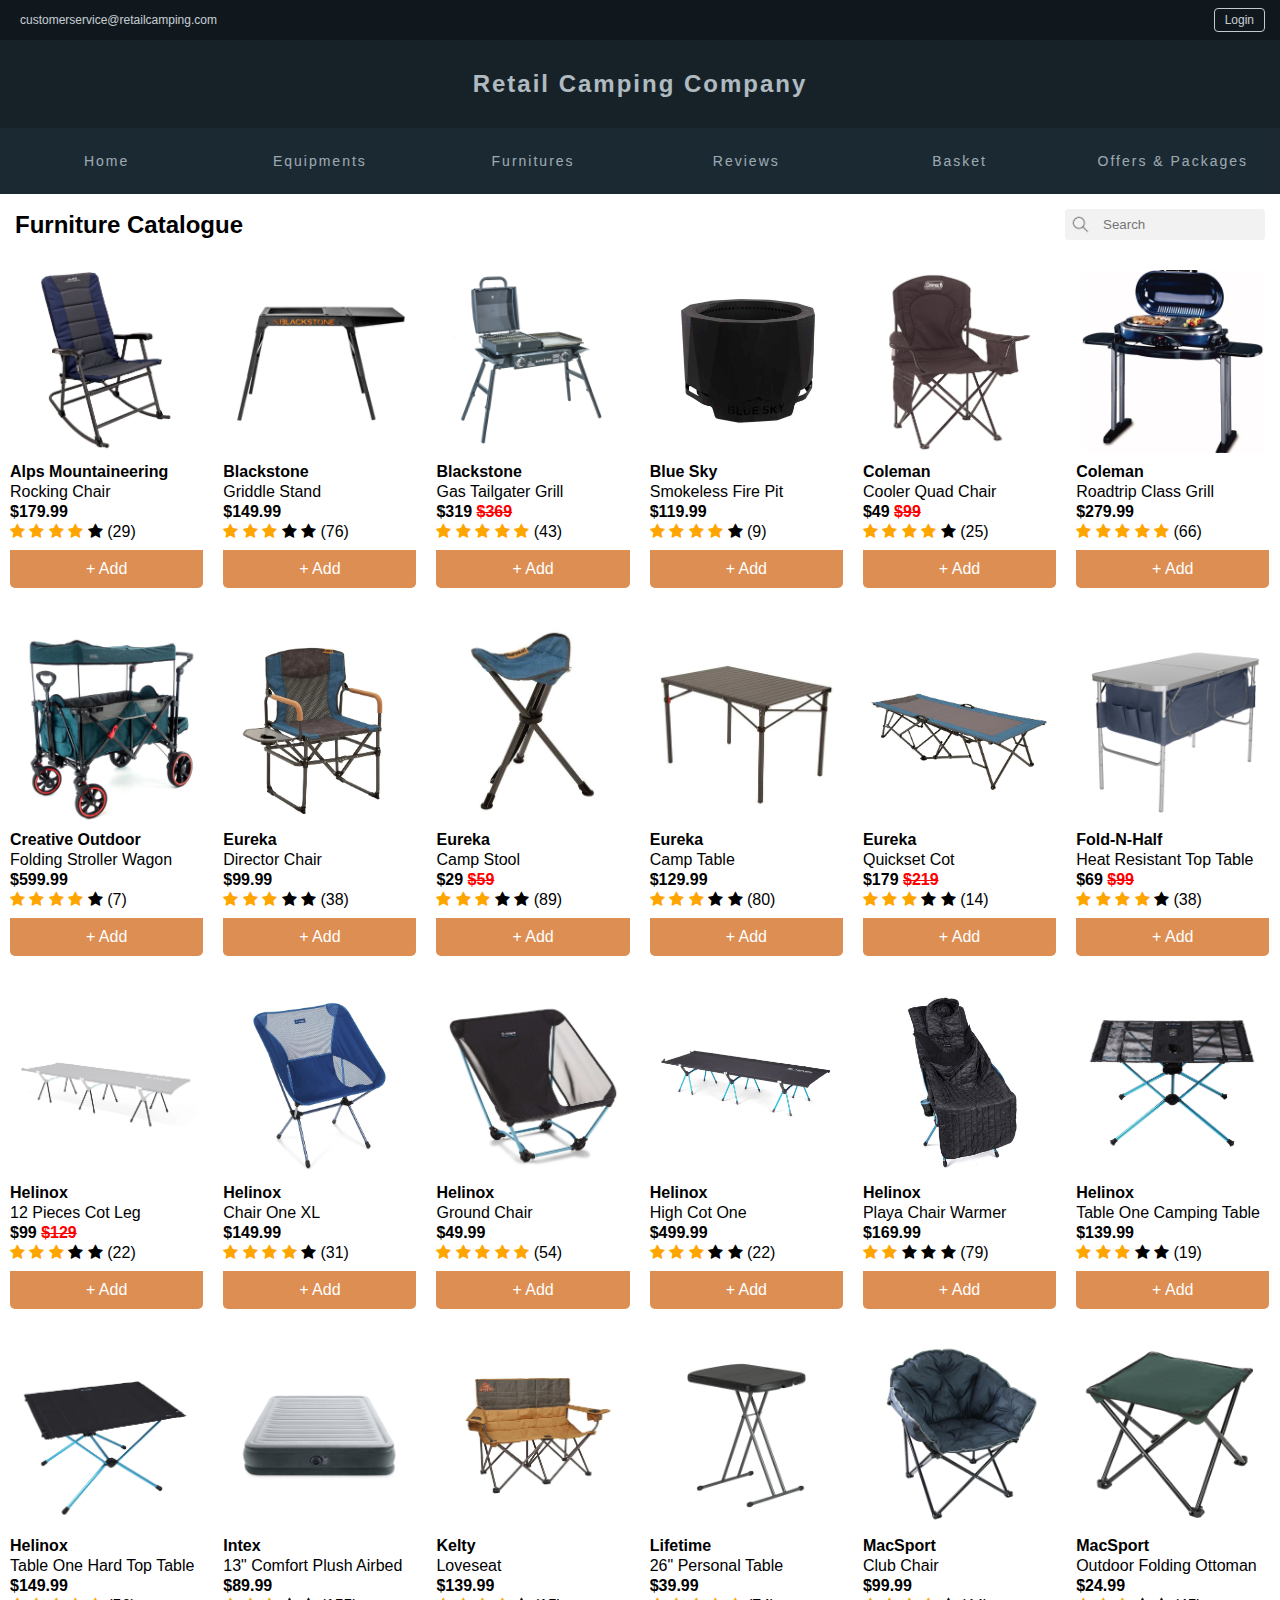
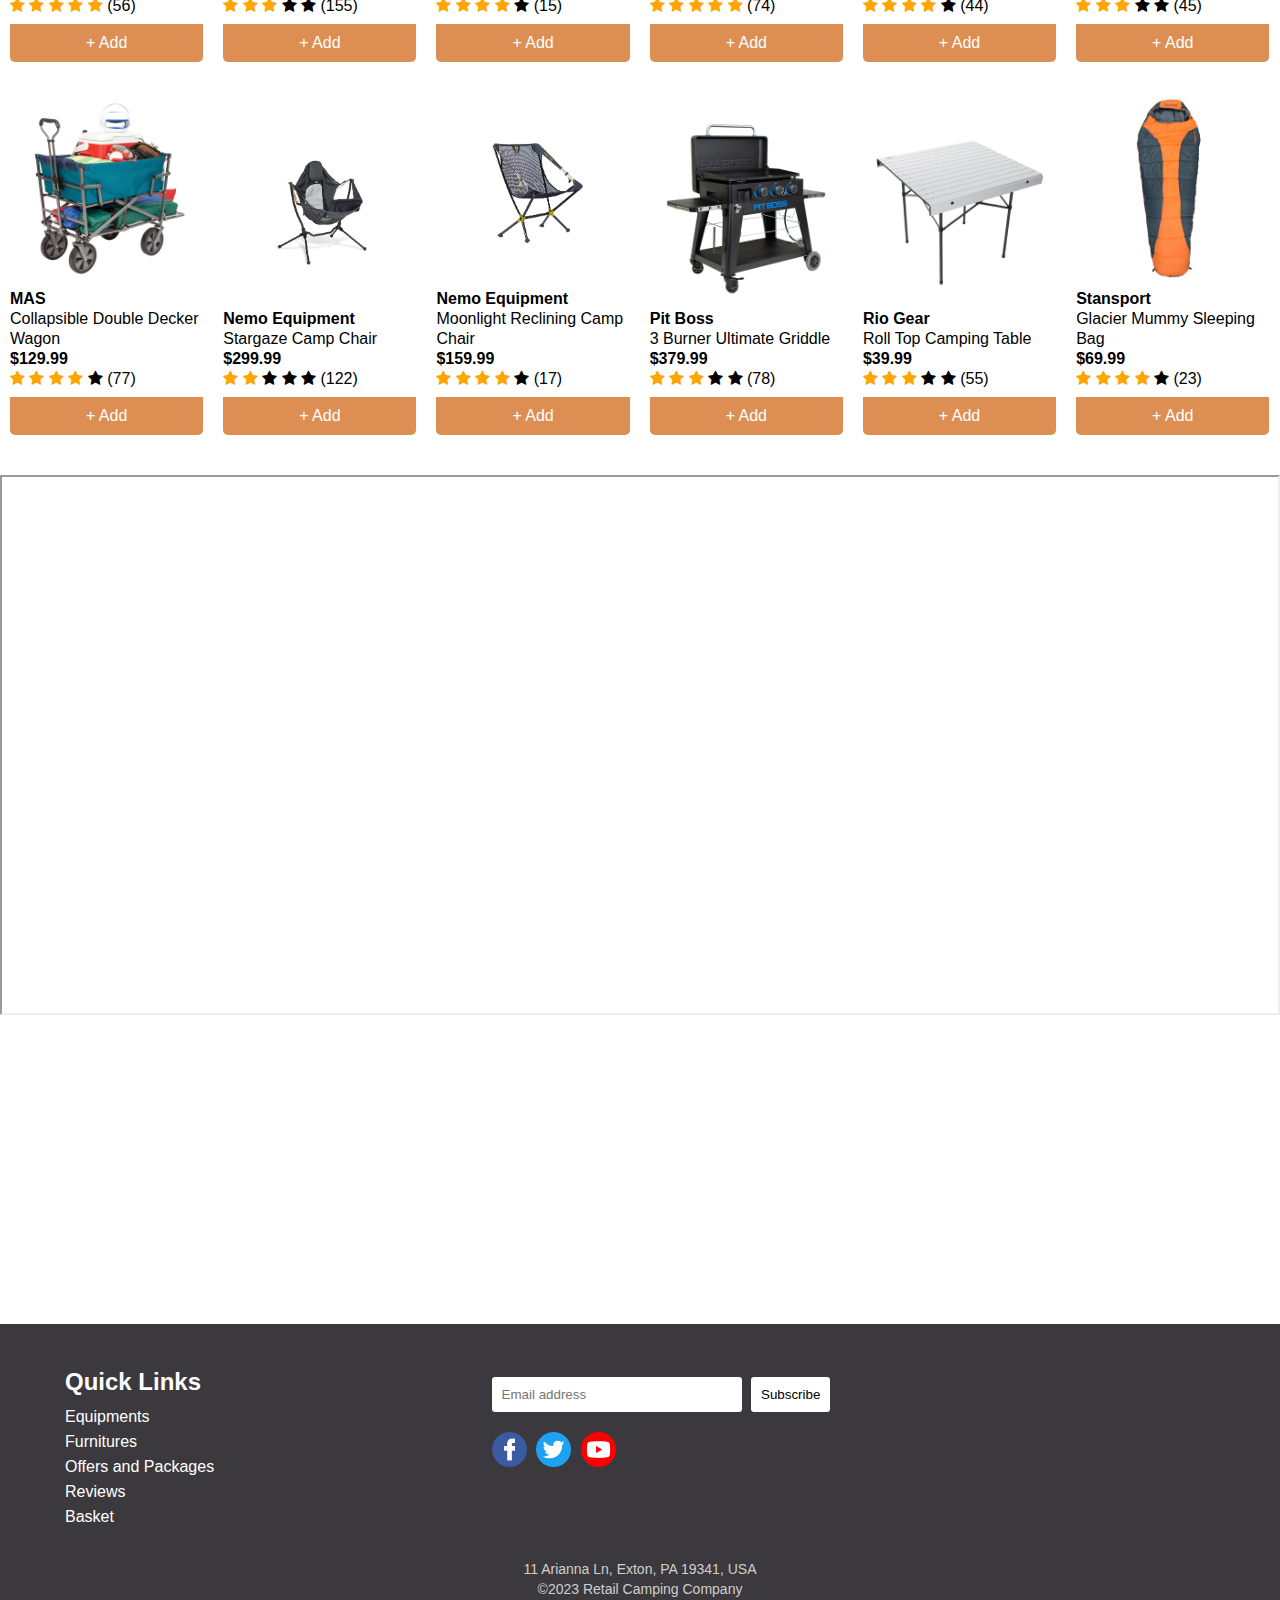
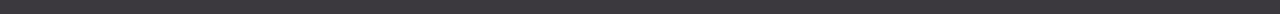
<file: furniture.html>
<!DOCTYPE html>
<html lang="en">
<head>
	<meta charset="utf-8">
	<meta name="viewport" content="width=device-width, initial-scale=1">
	<title>Furnitures</title>
	<link rel="stylesheet" type="text/css" href="css/style.css">
	<link rel="stylesheet" href="https://cdnjs.cloudflare.com/ajax/libs/font-awesome/4.7.0/css/font-awesome.min.css">
</head>
<body>
	<div class="login_wd" id="login_window">
		<div class="input_container">
			<input type="text" name="username" placeholder="Username">
			<input type="password" name="password" placeholder="Password">
		</div>
		<div class="btn_container">
			<div class="window_btn">
				<a href="#">Login</a>
			</div>
			<div class="window_btn">
				<a href="#">Close</a>
			</div>
		</div>
	</div>
	<div class="background_furniture">
		<header>
			<div class="header_item">
				<a id="service_email" href="mailto:customerservice@retailcamping.com">customerservice@retailcamping.com</a>
			</div>
			<div id="login" class="header_item">
				<a class="login_btn" href="#login_window">Login</a>
			</div>	
		</header>
		<div class="company_title">
			<h2>
				Retail Camping Company
			</h2>
		</div>
		<ul class="nav_bar row">
			<li class="nav_item col-l-2 col-s-4">
				<a href="home.html">Home</a>
			</li>
			<li class="nav_item col-l-2 col-s-4">
				<a href="equipment.html">Equipments</a>
			</li>
			<li class="nav_item col-l-2 col-s-4">
				<a href="furniture.html">Furnitures</a>
			</li>
			<li class="nav_item col-l-2 col-s-4">
				<a href="review.html">Reviews</a>
			</li>
			<li class="nav_item col-l-2 col-s-4">
				<a href="basket.html">Basket</a>
			</li>
			<li class="nav_item col-l-2 col-s-4">
				<a href="offer.html">Offers & Packages</a>
			</li>	
		</ul>
	</div>
	<div class="heading_search_container">
		<div class="heading">
			<h2>Furniture Catalogue</h2>
		</div>
		<div class="search">
			<input type="text" name="search" placeholder="Search">
		</div>
		
	</div>
	<div class="furniture_container">
		<div class="furniture_item ">
			<div class="furniture_item_image">
				<img src="images/furniture/alps-mountineering-rocking-chair-179.jpg" alt="Rocking chair">
			</div>
			<div class="furniture_item_descp">
				<h4>Alps Mountaineering</h4>
				<p>Rocking Chair</p>
				<p><b>&#36;179.99</b></p>
				<span class="fa fa-star checked"></span>
				<span class="fa fa-star checked"></span>
				<span class="fa fa-star checked"></span>
				<span class="fa fa-star checked"></span>
				<span class="fa fa-star"></span>&nbsp;&#40;29&#41;
			</div>
			<div class="add">
				<a href="">+ Add</a>
			</div>
		</div>
		<div class="furniture_item ">
			<div class="furniture_item_image">
				<img src="images/furniture/blackstone-griddle-stand-149.jpg" alt="Blackstone griddle stand">
			</div>
			<div class="furniture_item_descp">
				<h4>Blackstone</h4>
				<p>Griddle Stand</p>
				<p><b>&#36;149.99</b></p>
				<span class="fa fa-star checked"></span>
				<span class="fa fa-star checked"></span>
				<span class="fa fa-star checked"></span>
				<span class="fa fa-star"></span>
				<span class="fa fa-star"></span>&nbsp;&#40;76&#41;
			</div>
			<div class="add">
				<a href="">+ Add</a>
			</div>
		</div>
		<div class="furniture_item ">
			<div class="furniture_item_image">
				<img src="images/furniture/blackstone-gas-tailgater-griddle-grill-combo-319.jpg" alt="Gas Tailgater grill">
			</div>
			<div class="furniture_item_descp">
				<h4>Blackstone</h4>
				<p>Gas Tailgater Grill</p>
				<p><b>&#36;319&nbsp;<del>&#36;369</del></b></p>
				<span class="fa fa-star checked"></span>
				<span class="fa fa-star checked"></span>
				<span class="fa fa-star checked"></span>
				<span class="fa fa-star checked"></span>
				<span class="fa fa-star checked"></span>&nbsp;&#40;43&#41;
			</div>
			<div class="add">
				<a href="">+ Add</a>
			</div>
		</div>
		<div class="furniture_item ">
			<div class="furniture_item_image">
				<img src="images/furniture/blue-sky-smokeless-fire-pit.jpg" alt="Smokeless fire pit">
			</div>
			<div class="furniture_item_descp">
				<h4>Blue Sky</h4>
				<p>Smokeless Fire Pit</p>
				<p><b>&#36;119.99</b></p>
				<span class="fa fa-star checked"></span>
				<span class="fa fa-star checked"></span>
				<span class="fa fa-star checked"></span>
				<span class="fa fa-star checked"></span>
				<span class="fa fa-star"></span>&nbsp;&#40;9&#41;
			</div>
			<div class="add">
				<a href="">+ Add</a>
			</div>
		</div>
		<div class="furniture_item ">
			<div class="furniture_item_image">
				<img src="images/furniture/coleman-cooler-quad-chair-49.jpg" alt="Coleman cooler quad chair">
			</div>
			<div class="furniture_item_descp">
				<h4>Coleman</h4>
				<p>Cooler Quad Chair</p>
				<p><b>&#36;49&nbsp;<del>&#36;99</del></b></p>
				<span class="fa fa-star checked"></span>
				<span class="fa fa-star checked"></span>
				<span class="fa fa-star checked"></span>
				<span class="fa fa-star checked"></span>
				<span class="fa fa-star"></span>&nbsp;&#40;25&#41;
			</div>
			<div class="add">
				<a href="">+ Add</a>
			</div>
		</div>
		<div class="furniture_item ">
			<div class="furniture_item_image">
				<img src="images/furniture/coleman-roadtrip-classic-grill-279.jpg" alt="Coleman roadtrip class grill">
			</div>
			<div class="furniture_item_descp">
				<h4>Coleman</h4>
				<p>Roadtrip Class Grill</p>
				<p><b>&#36;279.99</b></p>
				<span class="fa fa-star checked"></span>
				<span class="fa fa-star checked"></span>
				<span class="fa fa-star checked"></span>
				<span class="fa fa-star checked"></span>
				<span class="fa fa-star checked"></span>&nbsp;&#40;66&#41;
			</div>
			<div class="add">
				<a href="">+ Add</a>
			</div>
		</div>
		<div class="furniture_item ">
			<div class="furniture_item_image">
				<img src="images/furniture/creative-outdoor-folding-stroller-wagon-599.jpg" alt="Folding stroller wagon">
			</div>
			<div class="furniture_item_descp">
				<h4>Creative Outdoor</h4>
				<p>Folding Stroller Wagon</p>
				<p><b>&#36;599.99</b></p>
				<span class="fa fa-star checked"></span>
				<span class="fa fa-star checked"></span>
				<span class="fa fa-star checked"></span>
				<span class="fa fa-star checked"></span>
				<span class="fa fa-star"></span>&nbsp;&#40;7&#41;
			</div>
			<div class="add">
				<a href="">+ Add</a>
			</div>
		</div>
		<div class="furniture_item ">
			<div class="furniture_item_image">
				<img src="images/furniture/eureka-directors-chair-99.jpg" alt="Eureka director chair">
			</div>
			<div class="furniture_item_descp">
				<h4>Eureka</h4>
				<p>Director Chair</p>
				<p><b>&#36;99.99</b></p>
				<span class="fa fa-star checked"></span>
				<span class="fa fa-star checked"></span>
				<span class="fa fa-star checked"></span>
				<span class="fa fa-star"></span>
				<span class="fa fa-star"></span>&nbsp;&#40;38&#41;
			</div>
			<div class="add">
				<a href="">+ Add</a>
			</div>
		</div>
		<div class="furniture_item ">
			<div class="furniture_item_image">
				<img src="images/furniture/eureka-camp-stool-29.jpg" alt="Eureka camp stool">
			</div>
			<div class="furniture_item_descp">
				<h4>Eureka</h4>
				<p>Camp Stool</p>
				<p><b>&#36;29&nbsp;<del>&#36;59</del></b></p>
				<span class="fa fa-star checked"></span>
				<span class="fa fa-star checked"></span>
				<span class="fa fa-star checked"></span>
				<span class="fa fa-star"></span>
				<span class="fa fa-star"></span>&nbsp;&#40;89&#41;
			</div>
			<div class="add">
				<a href="">+ Add</a>
			</div>
		</div>
		<div class="furniture_item ">
			<div class="furniture_item_image">
				<img src="images/furniture/eureka-camp-table-129.jpg" alt="Eureka camp table">
			</div>
			<div class="furniture_item_descp">
				<h4>Eureka</h4>
				<p>Camp Table</p>
				<p><b>&#36;129.99</b></p>
				<span class="fa fa-star checked"></span>
				<span class="fa fa-star checked"></span>
				<span class="fa fa-star checked"></span>
				<span class="fa fa-star"></span>
				<span class="fa fa-star"></span>&nbsp;&#40;80&#41;
			</div>
			<div class="add">
				<a href="">+ Add</a>
			</div>
		</div>
		<div class="furniture_item ">
			<div class="furniture_item_image">
				<img src="images/furniture/eureka-quickset-cot-179.jpg" alt="Eureka quickset cot">
			</div>
			<div class="furniture_item_descp">
				<h4>Eureka</h4>
				<p>Quickset Cot</p>
				<p><b>&#36;179&nbsp;<del>&#36;219</del></b></p>
				<span class="fa fa-star checked"></span>
				<span class="fa fa-star checked"></span>
				<span class="fa fa-star checked"></span>
				<span class="fa fa-star"></span>
				<span class="fa fa-star"></span>&nbsp;&#40;14&#41;
			</div>
			<div class="add">
				<a href="">+ Add</a>
			</div>
		</div>
		<div class="furniture_item ">
			<div class="furniture_item_image">
				<img src="images/furniture/fold-n-half-heat-resistant-top-table-69.jpg" alt="Heat resistant top table">
			</div>
			<div class="furniture_item_descp">
				<h4>Fold-N-Half</h4>
				<p>Heat Resistant Top Table</p>
				<p><b>&#36;69&nbsp;<del>&#36;99</del></b></p>
				<span class="fa fa-star checked"></span>
				<span class="fa fa-star checked"></span>
				<span class="fa fa-star checked"></span>
				<span class="fa fa-star checked"></span>
				<span class="fa fa-star"></span>&nbsp;&#40;38&#41;
			</div>
			<div class="add">
				<a href="">+ Add</a>
			</div>
		</div>
		<div class="furniture_item ">
			<div class="furniture_item_image">
				<img src="images/furniture/helinox-12-pieces-cot-leg-99.jpg" alt="Helinox 12 pieces cot leg">
			</div>
			<div class="furniture_item_descp">
				<h4>Helinox</h4>
				<p>12 Pieces Cot Leg</p>
				<p><b>&#36;99&nbsp;<del>&#36;129</del></b></p>
				<span class="fa fa-star checked"></span>
				<span class="fa fa-star checked"></span>
				<span class="fa fa-star checked"></span>
				<span class="fa fa-star"></span>
				<span class="fa fa-star"></span>&nbsp;&#40;22&#41;
			</div>
			<div class="add">
				<a href="">+ Add</a>
			</div>
		</div>
		<div class="furniture_item ">
			<div class="furniture_item_image">
				<img src="images/furniture/helinox-chair-one-xl.jpg" alt="Helinox chair one XL">
			</div>
			<div class="furniture_item_descp">
				<h4>Helinox</h4>
				<p>Chair One XL</p>
				<p><b>&#36;149.99</b></p>
				<span class="fa fa-star checked"></span>
				<span class="fa fa-star checked"></span>
				<span class="fa fa-star checked"></span>
				<span class="fa fa-star checked"></span>
				<span class="fa fa-star"></span>&nbsp;&#40;31&#41;
			</div>
			<div class="add">
				<a href="">+ Add</a>
			</div>
		</div>
		<div class="furniture_item ">
			<div class="furniture_item_image">
				<img src="images/furniture/helinox-ground-chair.jpg" alt="Helinox ground chair">
			</div>
			<div class="furniture_item_descp">
				<h4>Helinox</h4>
				<p>Ground Chair</p>
				<p><b>&#36;49.99</b></p>
				<span class="fa fa-star checked"></span>
				<span class="fa fa-star checked"></span>
				<span class="fa fa-star checked"></span>
				<span class="fa fa-star checked"></span>
				<span class="fa fa-star checked"></span>&nbsp;&#40;54&#41;
			</div>
			<div class="add">
				<a href="">+ Add</a>
			</div>
		</div>
		<div class="furniture_item ">
			<div class="furniture_item_image">
				<img src="images/furniture/helinox-high-cot-one-499.jpg" alt="Helinox high cot one">
			</div>
			<div class="furniture_item_descp">
				<h4>Helinox</h4>
				<p>High Cot One</p>
				<p><b>&#36;499.99</b></p>
				<span class="fa fa-star checked"></span>
				<span class="fa fa-star checked"></span>
				<span class="fa fa-star checked"></span>
				<span class="fa fa-star"></span>
				<span class="fa fa-star"></span>&nbsp;&#40;22&#41;
			</div>
			<div class="add">
				<a href="">+ Add</a>
			</div>
		</div>
		<div class="furniture_item ">
			<div class="furniture_item_image">
				<img src="images/furniture/helinox-playa-chair-warmer.jpg" alt="Helinox playa chair warmer">
			</div>
			<div class="furniture_item_descp">
				<h4>Helinox</h4>
				<p>Playa Chair Warmer</p>
				<p><b>&#36;169.99</b></p>
				<span class="fa fa-star checked"></span>
				<span class="fa fa-star checked"></span>
				<span class="fa fa-star"></span>
				<span class="fa fa-star"></span>
				<span class="fa fa-star"></span>&nbsp;&#40;79&#41;
			</div>
			<div class="add">
				<a href="">+ Add</a>
			</div>
		</div>
		<div class="furniture_item ">
			<div class="furniture_item_image">
				<img src="images/furniture/helinox-table-one-camping-table-139.jpg" alt="Helinox table one camping table">
			</div>
			<div class="furniture_item_descp">
				<h4>Helinox</h4>
				<p>Table One Camping Table</p>
				<p><b>&#36;139.99</b></p>
				<span class="fa fa-star checked"></span>
				<span class="fa fa-star checked"></span>
				<span class="fa fa-star checked"></span>
				<span class="fa fa-star"></span>
				<span class="fa fa-star"></span>&nbsp;&#40;19&#41;
			</div>
			<div class="add">
				<a href="">+ Add</a>
			</div>
		</div>
		<div class="furniture_item ">
			<div class="furniture_item_image">
				<img src="images/furniture/helinox-table-one-hard-top-table-149.jpg" alt="Helinox table one hard top table">
			</div>
			<div class="furniture_item_descp">
				<h4>Helinox</h4>
				<p>Table One Hard Top Table</p>
				<p><b>&#36;149.99</b></p>
				<span class="fa fa-star checked"></span>
				<span class="fa fa-star checked"></span>
				<span class="fa fa-star checked"></span>
				<span class="fa fa-star checked"></span>
				<span class="fa fa-star checked"></span>&nbsp;&#40;56&#41;
			</div>
			<div class="add">
				<a href="">+ Add</a>
			</div>
		</div>
		<div class="furniture_item ">
			<div class="furniture_item_image">
				<img src="images/furniture/intex-13in-comfort-plush-airbed-89.jpg" alt="Intex comfort plush airbed">
			</div>
			<div class="furniture_item_descp">
				<h4>Intex</h4>
				<p>13" Comfort Plush Airbed</p>
				<p><b>&#36;89.99</b></p>
				<span class="fa fa-star checked"></span>
				<span class="fa fa-star checked"></span>
				<span class="fa fa-star checked"></span>
				<span class="fa fa-star"></span>
				<span class="fa fa-star"></span>&nbsp;&#40;155&#41;
			</div>
			<div class="add">
				<a href="">+ Add</a>
			</div>
		</div>
		<div class="furniture_item ">
			<div class="furniture_item_image">
				<img src="images/furniture/kelty-loveseat-139.jpg" alt="Kelty Loveseat">
			</div>
			<div class="furniture_item_descp">
				<h4>Kelty</h4>
				<p>Loveseat</p>
				<p><b>&#36;139.99</b></p>
				<span class="fa fa-star checked"></span>
				<span class="fa fa-star checked"></span>
				<span class="fa fa-star checked"></span>
				<span class="fa fa-star checked"></span>
				<span class="fa fa-star"></span>&nbsp;&#40;15&#41;
			</div>
			<div class="add">
				<a href="">+ Add</a>
			</div>
		</div>
		<div class="furniture_item ">
			<div class="furniture_item_image">
				<img src="images/furniture/lifetime-26in-personal-table-39.jpg" alt="Lifetime 26in personal table">
			</div>
			<div class="furniture_item_descp">
				<h4>Lifetime</h4>
				<p>26" Personal Table</p>
				<p><b>&#36;39.99</b></p>
				<span class="fa fa-star checked"></span>
				<span class="fa fa-star checked"></span>
				<span class="fa fa-star checked"></span>
				<span class="fa fa-star checked"></span>
				<span class="fa fa-star checked"></span>&nbsp;&#40;74&#41;
			</div>
			<div class="add">
				<a href="">+ Add</a>
			</div>
		</div>
		<div class="furniture_item ">
			<div class="furniture_item_image">
				<img src="images/furniture/macsport-club-chair-99.jpg" alt="MacSport club chair">
			</div>
			<div class="furniture_item_descp">
				<h4>MacSport</h4>
				<p>Club Chair</p>
				<p><b>&#36;99.99</b></p>
				<span class="fa fa-star checked"></span>
				<span class="fa fa-star checked"></span>
				<span class="fa fa-star checked"></span>
				<span class="fa fa-star checked"></span>
				<span class="fa fa-star"></span>&nbsp;&#40;44&#41;
			</div>
			<div class="add">
				<a href="">+ Add</a>
			</div>
		</div>
		<div class="furniture_item ">
			<div class="furniture_item_image">
				<img src="images/furniture/macsport-outdoor-folding-ottoman-24.jpg" alt="MacSport outdoor folding ottoman">
			</div>
			<div class="furniture_item_descp">
				<h4>MacSport</h4>
				<p>Outdoor Folding Ottoman</p>
				<p><b>&#36;24.99</b></p>
				<span class="fa fa-star checked"></span>
				<span class="fa fa-star checked"></span>
				<span class="fa fa-star checked"></span>
				<span class="fa fa-star"></span>
				<span class="fa fa-star"></span>&nbsp;&#40;45&#41;
			</div>
			<div class="add">
				<a href="">+ Add</a>
			</div>
		</div>
		<div class="furniture_item ">
			<div class="furniture_item_image">
				<img src="images/furniture/mas-collapsible-double-decker-wagon-129.jpg" alt="MAS collapsible double decker wagon">
			</div>
			<div class="furniture_item_descp">
				<h4>MAS</h4>
				<p>Collapsible Double Decker Wagon</p>
				<p><b>&#36;129.99</b></p>
				<span class="fa fa-star checked"></span>
				<span class="fa fa-star checked"></span>
				<span class="fa fa-star checked"></span>
				<span class="fa fa-star checked"></span>
				<span class="fa fa-star"></span>&nbsp;&#40;77&#41;
			</div>
			<div class="add">
				<a href="">+ Add</a>
			</div>
		</div>
		<div class="furniture_item ">
			<div class="furniture_item_image">
				<img src="images/furniture/nemo-eq-stargaze-camp-chair-299.jpg" alt="Nemo stargaze camp chair">
			</div>
			<div class="furniture_item_descp">
				<h4>Nemo Equipment</h4>
				<p>Stargaze Camp Chair</p>
				<p><b>&#36;299.99</b></p>
				<span class="fa fa-star checked"></span>
				<span class="fa fa-star checked"></span>
				<span class="fa fa-star"></span>
				<span class="fa fa-star"></span>
				<span class="fa fa-star"></span>&nbsp;&#40;122&#41;
			</div>
			<div class="add">
				<a href="">+ Add</a>
			</div>
		</div>
		<div class="furniture_item ">
			<div class="furniture_item_image">
				<img src="images/furniture/nemo-equipment-moonlite-reclining-camp-chair-159.jpg" alt="Nemo camp chair">
			</div>
			<div class="furniture_item_descp">
				<h4>Nemo Equipment</h4>
				<p>Moonlight Reclining Camp Chair</p>
				<p><b>&#36;159.99</b></p>
				<span class="fa fa-star checked"></span>
				<span class="fa fa-star checked"></span>
				<span class="fa fa-star checked"></span>
				<span class="fa fa-star checked"></span>
				<span class="fa fa-star"></span>&nbsp;&#40;17&#41;
			</div>
			<div class="add">
				<a href="">+ Add</a>
			</div>
		</div>
		<div class="furniture_item ">
			<div class="furniture_item_image">
				<img src="images/furniture/pit-boss-3burner-ultimate-lift-off-griddle-379.jpg" alt="Pit Boss griddle">
			</div>
			<div class="furniture_item_descp">
				<h4>Pit Boss</h4>
				<p>3 Burner Ultimate Griddle</p>
				<p><b>&#36;379.99</b></p>
				<span class="fa fa-star checked"></span>
				<span class="fa fa-star checked"></span>
				<span class="fa fa-star checked"></span>
				<span class="fa fa-star"></span>
				<span class="fa fa-star"></span>&nbsp;&#40;78&#41;
			</div>
			<div class="add">
				<a href="">+ Add</a>
			</div>
		</div>
		<div class="furniture_item ">
			<div class="furniture_item_image">
				<img src="images/furniture/rio-gear-roll-top-camping-table-37.jpg" alt="Rio Gear camping table">
			</div>
			<div class="furniture_item_descp">
				<h4>Rio Gear</h4>
				<p>Roll Top Camping Table</p>
				<p><b>&#36;39.99</b></p>
				<span class="fa fa-star checked"></span>
				<span class="fa fa-star checked"></span>
				<span class="fa fa-star checked"></span>
				<span class="fa fa-star"></span>
				<span class="fa fa-star"></span>&nbsp;&#40;55&#41;
			</div>
			<div class="add">
				<a href="">+ Add</a>
			</div>
		</div>
		<div class="furniture_item ">
			<div class="furniture_item_image">
				<img src="images/furniture/stansport-glacier-mummy-sleeping-bag-69.jpg" alt="Stansport sleeping bag">
			</div>
			<div class="furniture_item_descp">
				<h4>Stansport</h4>
				<p>Glacier Mummy Sleeping Bag</p>
				<p><b>&#36;69.99</b></p>
				<span class="fa fa-star checked"></span>
				<span class="fa fa-star checked"></span>
				<span class="fa fa-star checked"></span>
				<span class="fa fa-star checked"></span>
				<span class="fa fa-star"></span>&nbsp;&#40;23&#41;
			</div>
			<div class="add">
				<a href="">+ Add</a>
			</div>
		</div>
	</div>
	<iframe class="commercial" src="https://www.youtube.com/embed/yaE3uw1Hdgc" title="INTRODUCING: THE CHAIR ZERO HIGH-BACK" allow="accelerometer; autoplay; clipboard-write; encrypted-media; gyroscope; picture-in-picture; web-share" allowfullscreen></iframe>

	<div class="calendar_container">
		<iframe class="calendar" src="https://calendar.google.com/calendar/embed?height=600&wkst=1&bgcolor=%23ffffff&ctz=Asia%2FYangon&showNav=0&showTitle=1&showPrint=0&showTabs=1&showCalendars=0&showTz=0&showDate=1&mode=AGENDA&title=Holiday%20Calendar%3A%20Plan%20Your%20Camping%20Adventures%20Around%20Public%20Holidays&src=cGVhOThub2NxbTAwMnFvZmw0ZTZqaGhiaHNrcW1tN3BAaW1wb3J0LmNhbGVuZGFyLmdvb2dsZS5jb20&color=%23B39DDB"></iframe>
	</div>
	
	
	<footer>
		<div class="footer_container row">
			<div class="quick_link col-l-4">
				<ul>
					<li>
						<h2>Quick Links</h2>
					</li>
					<li>
						<a href="equipment.html">Equipments</a>
					</li>
					<li>
						<a href="furniture.html">Furnitures</a>
					</li>
					<li>
						<a href="offer.html">Offers and Packages</a>
					</li>
					<li>
						<a href="review.html">Reviews</a>
					</li>
					<li>
						<a href="basket.html">Basket</a>
					</li>
				</ul>	
			</div>
			<div class="subscribe_container col-l-8">
				<div class="subscribe">
					<input class="sub_mail" type="email" name="email" placeholder="Email address">
					<input  class="sub_btn" type="submit" name="subscribe_btn" value="Subscribe">
				</div>
				<div class="social">
					<a href="http://www.facebook.com"><img src="images/icons/fb.png" alt="Facebook icon"></a>
					<a href="http://www.twitter.com"><img src="images/icons/twitter.png" alt="Twitter icon"></a>
					<a href="http://www.youtube.com"><img src="images/icons/youtube.png" alt="Youtube icon"></a>
				</div>
			</div>
			<div class="copy col-l-12">
				<p>11 Arianna Ln, Exton, PA 19341, USA</p>
				<p>&copy;2023 Retail Camping Company</p>
			</div>
		</div>
	</footer>
</body>
</html>
</file>
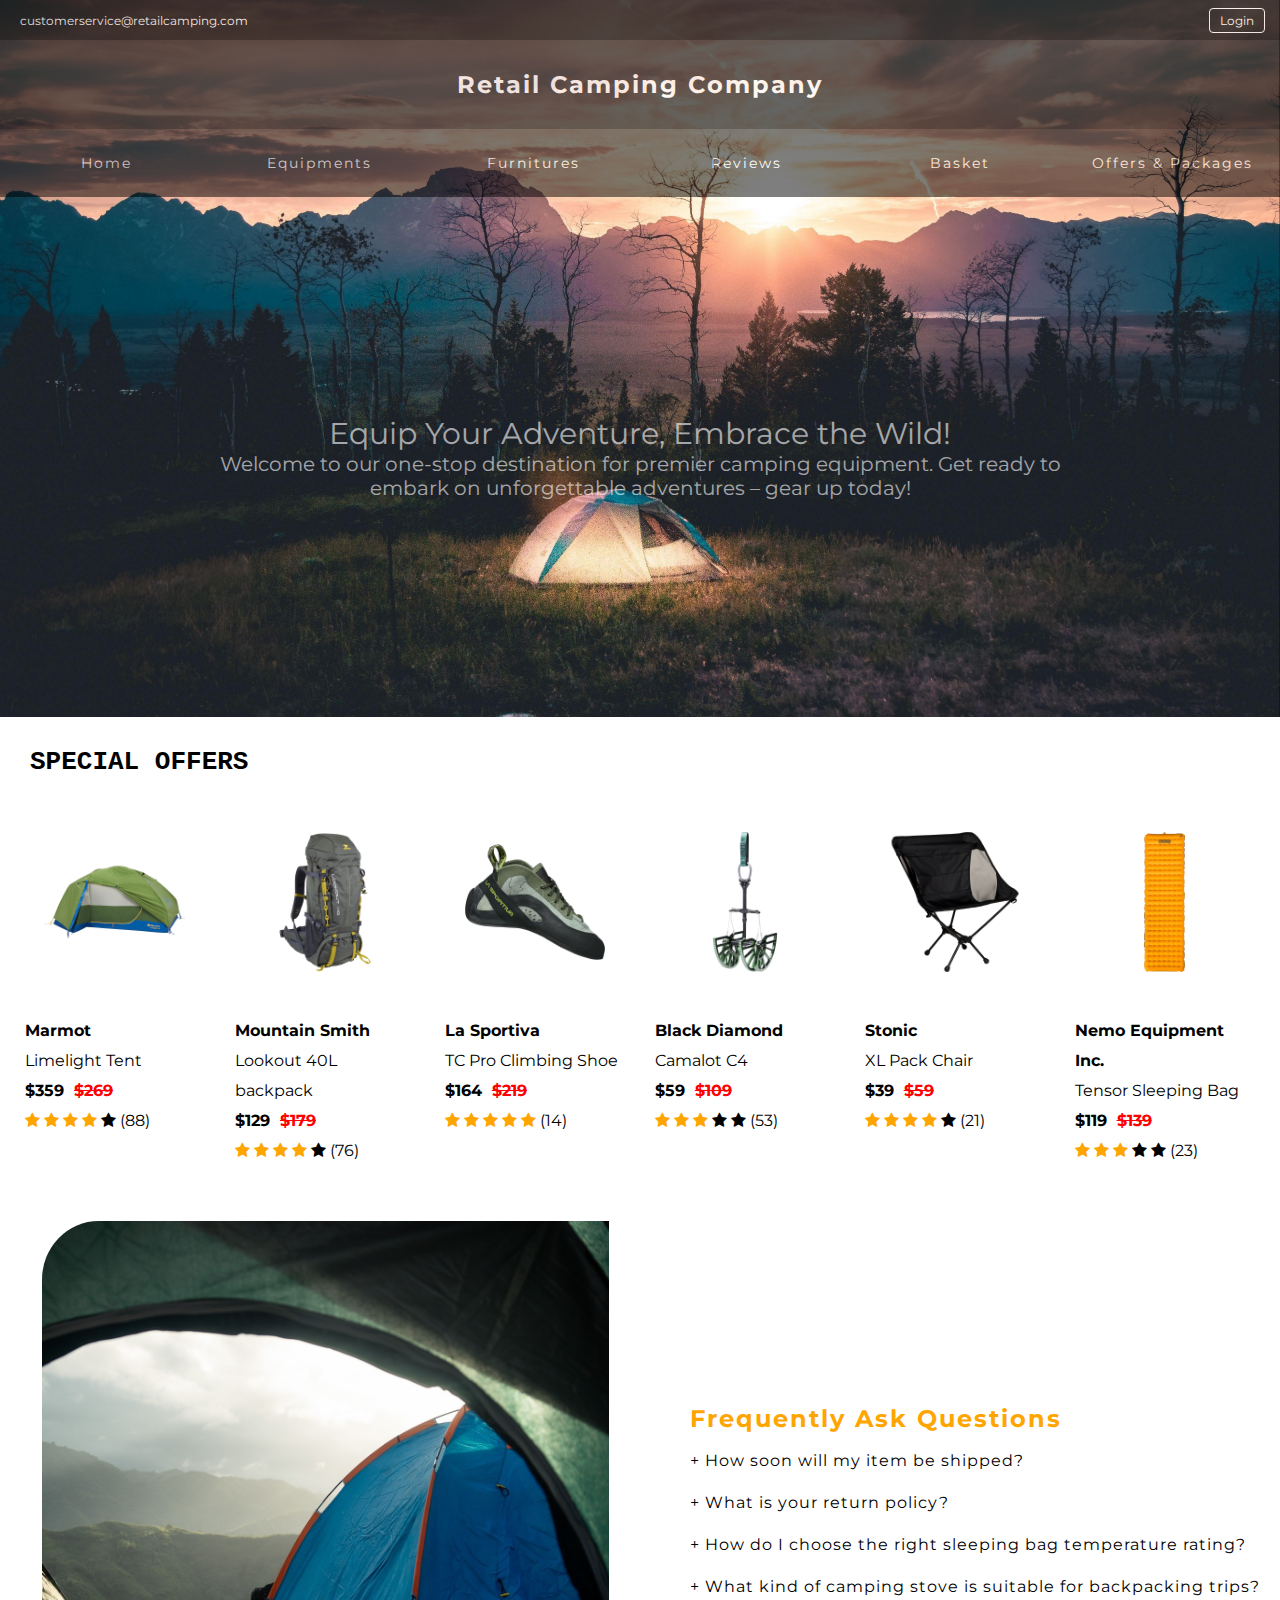
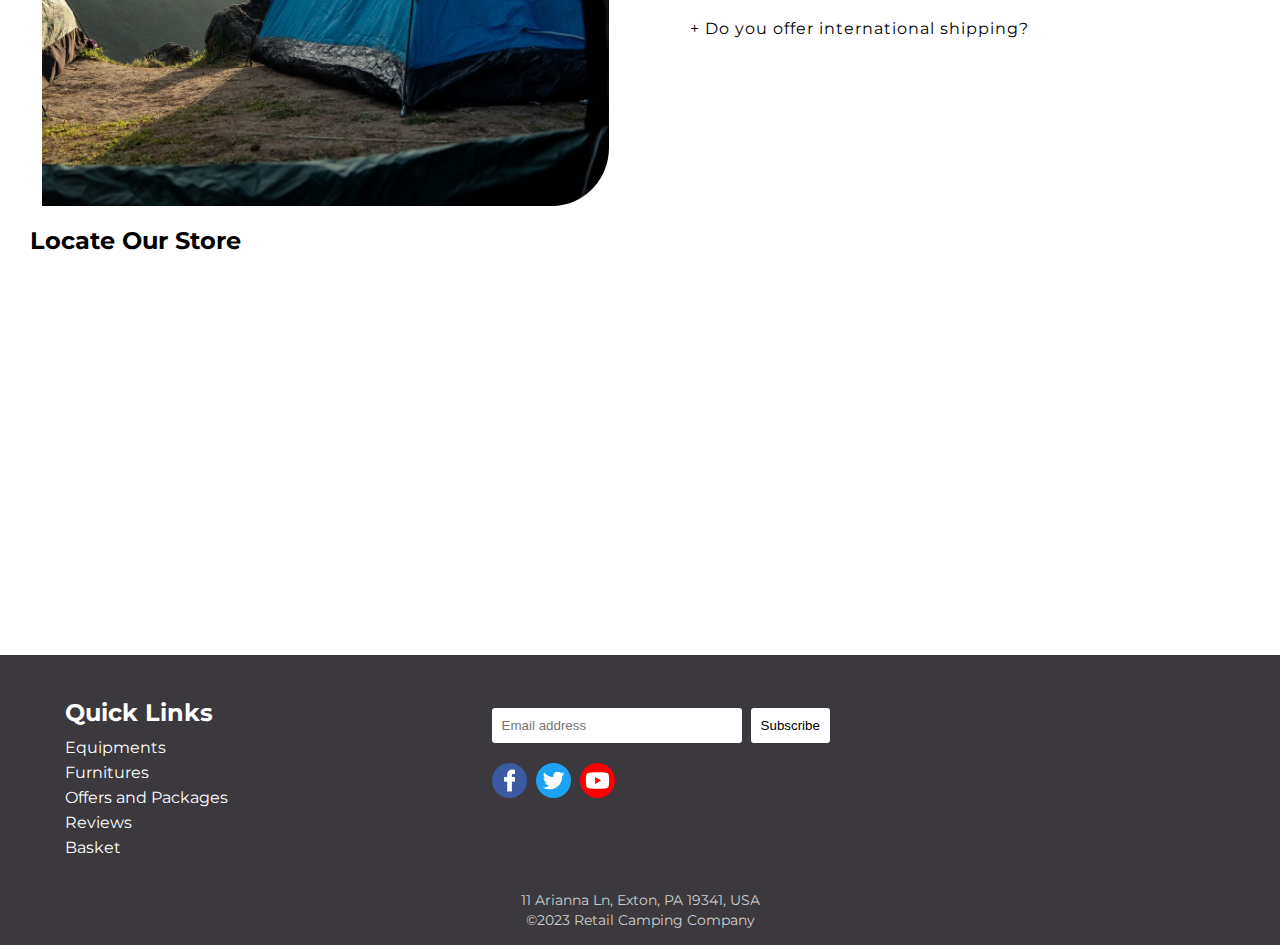
<file: home.html>
<!DOCTYPE html>
<html lang="en">
<head>
	<meta charset="utf-8">
	<meta name="viewport" content="width=device-width, initial-scale=1">
	<title>Home</title>
	<link rel="stylesheet" type="text/css" href="css/style.css">
	<link rel="stylesheet" href="https://cdnjs.cloudflare.com/ajax/libs/font-awesome/4.7.0/css/font-awesome.min.css">
	<link rel="preconnect" href="https://fonts.googleapis.com">
	<link rel="preconnect" href="https://fonts.gstatic.com" crossorigin>
	<link href="https://fonts.googleapis.com/css2?family=Montserrat&display=swap" rel="stylesheet">
</head>
<body>
	<div class="login_wd" id="login_window">
		<div class="input_container">
			<input type="text" name="username" placeholder="Username">
			<input type="password" name="password" placeholder="Password">
		</div>
		<div class="btn_container">
			<div class="window_btn">
				<a href="#">Login</a>
			</div>
			<div class="window_btn">
				<a href="#">Close</a>
			</div>
		</div>
	</div>
	<div class="background_home">
		<div>
			<header class="row">
				<div class="header_item">
					<a id="service_email" href="mailto:customerservice@retailcamping.com">customerservice@retailcamping.com</a>
				</div>
				<div id="login" class="header_item">
					<a class="login_btn" href="#login_window">Login</a>
				</div>	
			</header>
			<div class="company_title">
				<h2>
					Retail Camping Company
				</h2>
			</div>
			<ul class="nav_bar row">
				<li class="nav_item col-l-2 col-s-4">
					<a href="home.html">Home</a>
				</li>
				<li class="nav_item col-l-2 col-s-4">
					<a href="equipment.html">Equipments</a>
				</li>
				<li class="nav_item col-l-2 col-s-4">
					<a href="furniture.html">Furnitures</a>
				</li>
				<li class="nav_item col-l-2 col-s-4">
					<a href="review.html">Reviews</a>
				</li>
				<li class="nav_item col-l-2 col-s-4">
					<a href="basket.html">Basket</a>
				</li>
				<li class="nav_item col-l-2 col-s-4">
					<a href="offer.html">Offers & Packages</a>
				</li>	
			</ul>
		</div>
		<div class="intro_div">
			<p class="intro_head">Equip Your Adventure, Embrace the Wild!</p>
			<p class="intro">Welcome to our one-stop destination for premier camping equipment. Get ready to embark on unforgettable adventures – gear up today!</p>
		</div>
	</div>
	
	<div class="section">
		<div class="special_offer">
			<div class="offer_label">
				<h1>SPECIAL OFFERS</h1>
			</div>
			<div class="offer_container row">
				<a href="" class="offer_item col-l-2 col-s-4">
					<div class="offer_item_image">
						<img src="images/special_offers/limelight-tent.jpg" alt="Limelight tent">
					</div>
					<div class="offer_item_descp">
						<h4>Marmot</h4>
						<p>Limelight Tent</p>
						<p><b>&#36;359&nbsp;&nbsp;<del>&#36;269</del></b></p>
						<span class="fa fa-star checked"></span>
						<span class="fa fa-star checked"></span>
						<span class="fa fa-star checked"></span>
						<span class="fa fa-star checked"></span>
						<span class="fa fa-star"></span>&nbsp;&#40;88&#41;
					</div>
				</a>
				<a href="" class="offer_item col-l-2 col-s-4">
					<div class="offer_item_image">
						<img src="images/special_offers/lookout-backpack.jpg" alt="Lookout 40L backpack">
					</div>
					<div class="offer_item_descp">
						<h4>Mountain Smith</h4>
						<p>Lookout 40L backpack</p>
						<p><b>&#36;129&nbsp;&nbsp;<del>&#36;179</del></b></p>
						<span class="fa fa-star checked"></span>
						<span class="fa fa-star checked"></span>
						<span class="fa fa-star checked"></span>
						<span class="fa fa-star checked"></span>
						<span class="fa fa-star"></span>&nbsp;&#40;76&#41;
					</div>
				</a>
				<a href="" class="offer_item col-l-2 col-s-4">
					<div class="offer_item_image">
						<img src="images/special_offers/tc-pro-climbing-shoe.jpg" alt="TC pro climbing shoe">
					</div>
					<div class="offer_item_descp">
						<h4>La Sportiva</h4>
						<p>TC Pro Climbing Shoe</p>
						<p><b>&#36;164&nbsp;&nbsp;<del>&#36;219</del></b></p>
						<span class="fa fa-star checked"></span>
						<span class="fa fa-star checked"></span>
						<span class="fa fa-star checked"></span>
						<span class="fa fa-star checked"></span>
						<span class="fa fa-star checked"></span>&nbsp;&#40;14&#41;
					</div>
				</a>
				<a href="" class="offer_item col-l-2 col-s-4">
					<div class="offer_item_image">
						<img src="images/special_offers/camalot-c4.jpg" alt="Camalot C4">
					</div>
					<div class="offer_item_descp">
						<h4>Black Diamond</h4>
						<p>Camalot C4</p>
						<p><b>&#36;59&nbsp;&nbsp;<del>&#36;109</del></b></p>
						<span class="fa fa-star checked"></span>
						<span class="fa fa-star checked"></span>
						<span class="fa fa-star checked"></span>
						<span class="fa fa-star"></span>
						<span class="fa fa-star"></span>&nbsp;&#40;53&#41;
					</div>
				</a>
				<a href="" class="offer_item col-l-2 col-s-4">
					<div class="offer_item_image">
						<img src="images/special_offers/xl-pack-chair.jpg" alt="XL pack chair">
					</div>
					<div class="offer_item_descp">
						<h4>Stonic</h4>
						<p>XL Pack Chair</p>
						<p><b>&#36;39&nbsp;&nbsp;<del>&#36;59</del></b></p>
						<span class="fa fa-star checked"></span>
						<span class="fa fa-star checked"></span>
						<span class="fa fa-star checked"></span>
						<span class="fa fa-star checked"></span>
						<span class="fa fa-star"></span>&nbsp;&#40;21&#41;
					</div>
				</a>
				<a href="" class="offer_item col-l-2 col-s-4">
					<div class="offer_item_image">
						<img src="images/special_offers/tensor-sleeping-bag.jpg" alt="Tensor sleeping bag">
					</div>
					<div class="offer_item_descp">
						<h4>Nemo Equipment Inc.</h4>
						<p>Tensor Sleeping Bag</p>
						<p><b>&#36;119&nbsp;&nbsp;<del>&#36;139</del></b></p>
						<span class="fa fa-star checked"></span>
						<span class="fa fa-star checked"></span>
						<span class="fa fa-star checked"></span>
						<span class="fa fa-star"></span>
						<span class="fa fa-star"></span>&nbsp;&#40;23&#41;
					</div>
				</a>
			</div>
		</div>
		<div class="container_slide_faq">
			<div class="slideshow_container">
				<div class="slideshow">
					<div class="slider">
						<img src="images/slideshow/img1.jpg" alt="slideshow image">
						<img src="images/slideshow/img3.jpg" alt="slideshow image">
						<img src="images/slideshow/img6.jpg" alt="slideshow image">
						<img src="images/slideshow/img7.jpg" alt="slideshow image">
						<img src="images/slideshow/img8.jpg" alt="slideshow image">
					</div>
				</div>
			</div>
			<div class="faq">
				<h2>Frequently Ask Questions</h2>
				<p>&plus;&nbsp;How soon will my item be shipped?</p>
				<p>&plus;&nbsp;What is your return policy?</p>
				<p>&plus;&nbsp;How do I choose the right sleeping bag temperature rating?</p>
				<p>&plus;&nbsp;What kind of camping stove is suitable for backpacking trips?</p>
				<p>&plus;&nbsp;Do you offer international shipping?</p>
			</div>
		</div>
		
	</div>
	<h2 class="locate_store">Locate Our Store</h2>
	<div class="map_container">
		<iframe id="store_location" src="https://www.google.com/maps/embed?pb=!1m14!1m12!1m3!1d26651.934739139084!2d-75.67966881835879!3d40.030970853359996!2m3!1f0!2f0!3f0!3m2!1i1024!2i768!4f13.1!5e0!3m2!1sen!2smm!4v1694536326651!5m2!1sen!2smm" allowfullscreen="" loading="lazy" referrerpolicy="no-referrer-when-downgrade"></iframe>
	</div>
	
	<footer>
		<div class="footer_container row">
			<div class="quick_link col-l-4">
				<ul>
					<li>
						<h2>Quick Links</h2>
					</li>
					<li>
						<a href="equipment.html">Equipments</a>
					</li>
					<li>
						<a href="furniture.html">Furnitures</a>
					</li>
					<li>
						<a href="offer.html">Offers and Packages</a>
					</li>
					<li>
						<a href="review.html">Reviews</a>
					</li>
					<li>
						<a href="basket.html">Basket</a>
					</li>
				</ul>	
			</div>
			<div class="subscribe_container col-l-8">
				<div class="subscribe">
					<input class="sub_mail" type="email" name="email_address" placeholder="Email address">
					<input  class="sub_btn" type="submit" name="subscribe_btn" value="Subscribe">
				</div>
				<div class="social">
					<a href="http://www.facebook.com"><img src="images/icons/fb.png" alt="Facebook icon"></a>
					<a href="http://www.twitter.com"><img src="images/icons/twitter.png" alt="Twitter icon"></a>
					<a href="http://www.youtube.com"><img src="images/icons/youtube.png" alt="Youtube icon"></a>
				</div>
			</div>
			<div class="copy col-l-12">
				<p>11 Arianna Ln, Exton, PA 19341, USA</p>
				<p>&copy;2023 Retail Camping Company</p>
			</div>
		</div>
	</footer>
</body>
</html>
</file>
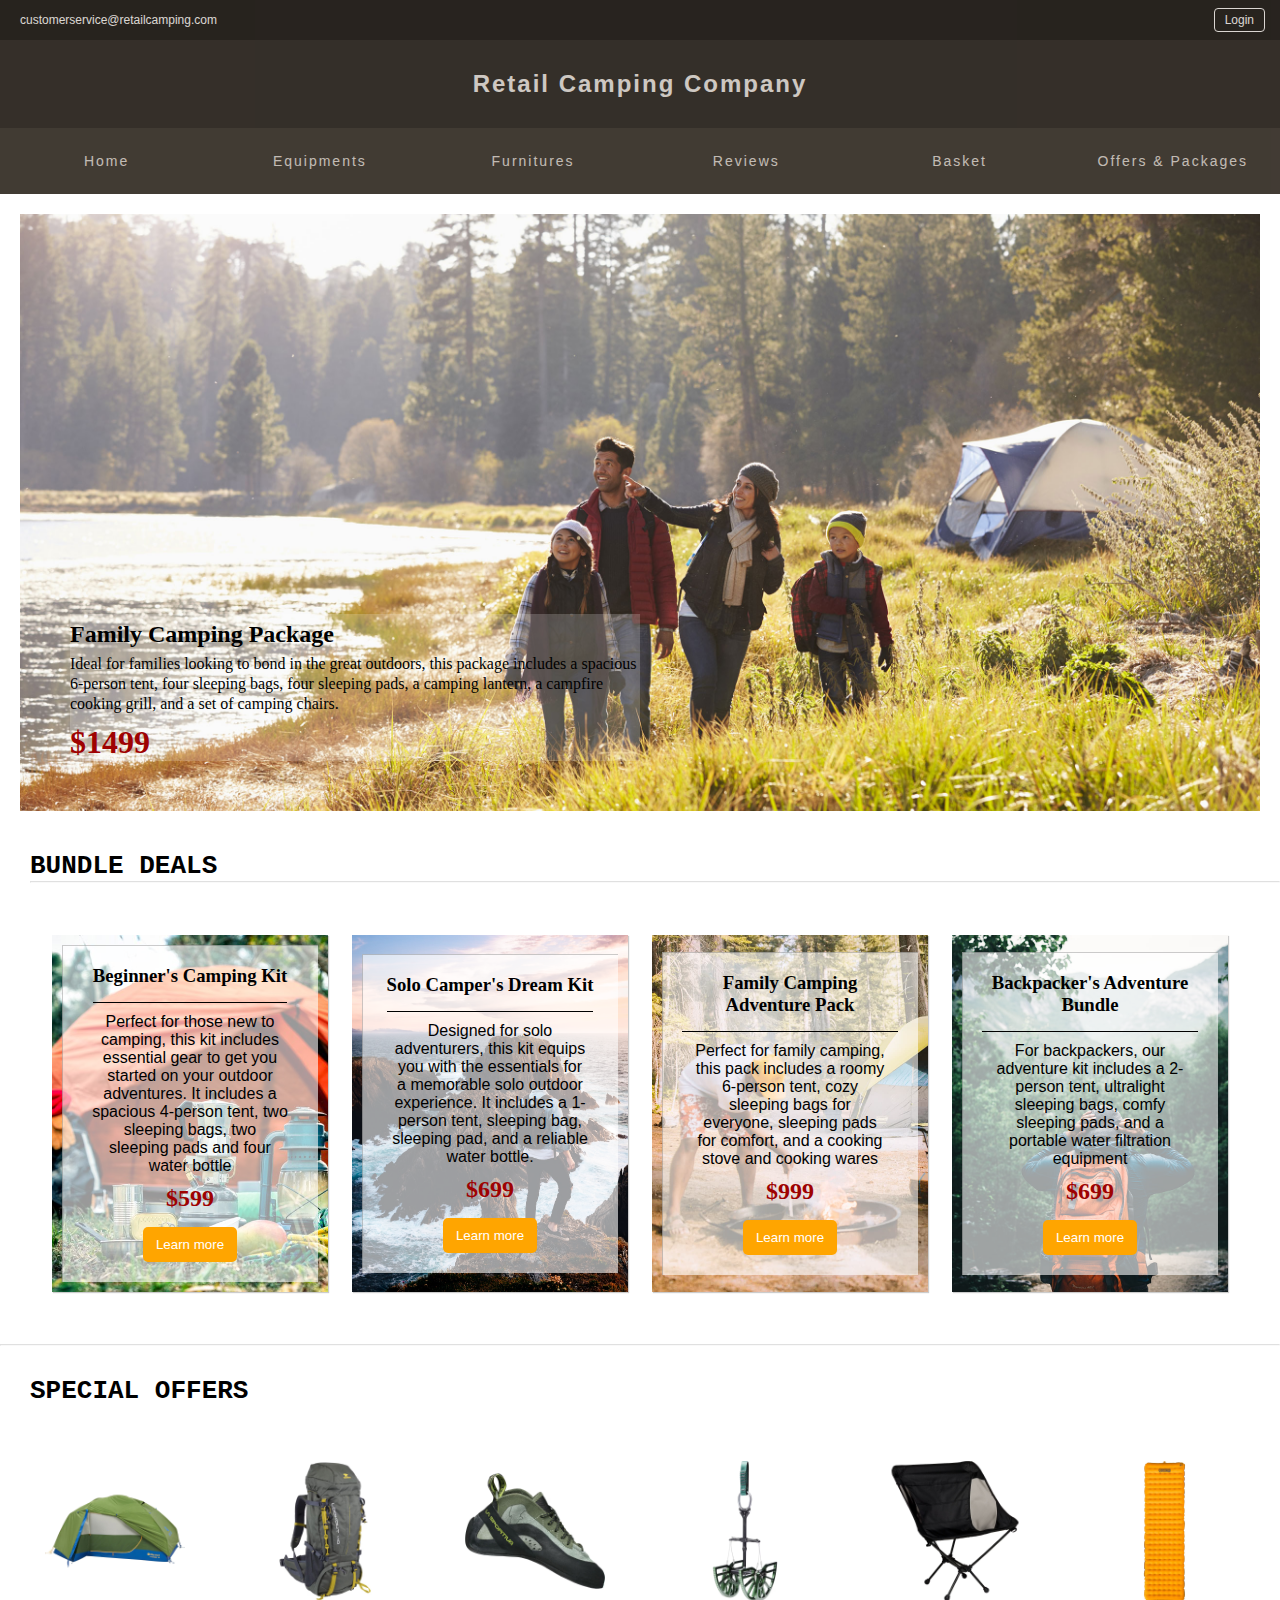
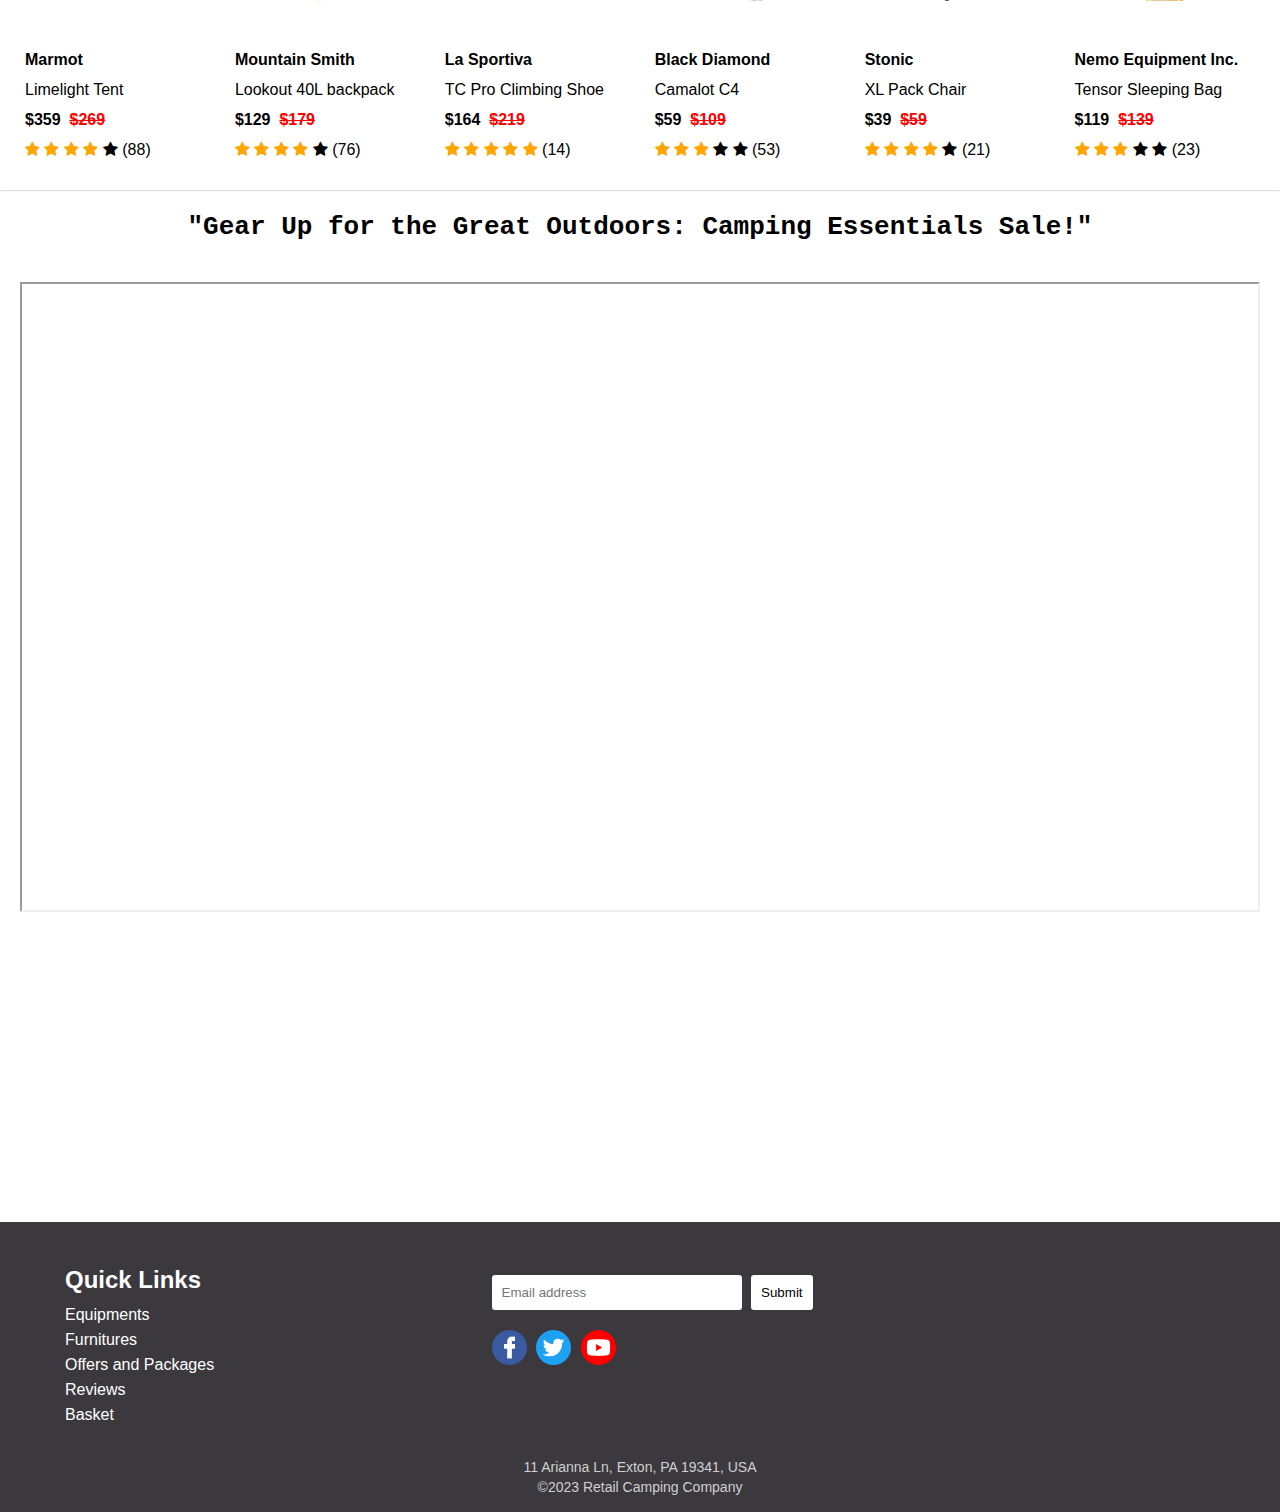
<file: offer.html>
<!DOCTYPE html>
<html lang="en">
<head>
	<meta charset="utf-8">
	<meta name="viewport" content="width=device-width, initial-scale=1">
	<title>Offers and Packages</title>
	<link rel="stylesheet" type="text/css" href="css/style.css">
	<link rel="stylesheet" href="https://cdnjs.cloudflare.com/ajax/libs/font-awesome/4.7.0/css/font-awesome.min.css">
</head>
<body>
	<div class="login_wd" id="login_window">
		<div class="input_container">
			<input type="text" name="username" placeholder="Username">
			<input type="password" name="password" placeholder="Password">
		</div>
		<div class="btn_container">
			<div class="window_btn">
				<a href="#">Login</a>
			</div>
			<div class="window_btn">
				<a href="#">Close</a>
			</div>
		</div>
	</div>
	<div class="background_offer">
		<header>
			<div class="header_item">
				<a id="service_email" href="mailto:customerservice@retailcamping.com">customerservice@retailcamping.com</a>
			</div>
			<div id="login" class="header_item">
				<a class="login_btn" href="#login_window">Login</a>
			</div>	
		</header>
		<div class="company_title">
			<h2>
				Retail Camping Company
			</h2>
		</div>
		<ul class="nav_bar row">
			<li class="nav_item col-l-2 col-s-4">
				<a href="home.html">Home</a>
			</li>
			<li class="nav_item col-l-2 col-s-4">
				<a href="equipment.html">Equipments</a>
			</li>
			<li class="nav_item col-l-2 col-s-4">
				<a href="furniture.html">Furnitures</a>
			</li>
			<li class="nav_item col-l-2 col-s-4">
				<a href="review.html">Reviews</a>
			</li>
			<li class="nav_item col-l-2 col-s-4">
				<a href="basket.html">Basket</a>
			</li>
			<li class="nav_item col-l-2 col-s-4">
				<a href="offer.html">Offers & Packages</a>
			</li>	
		</ul>
	</div>
	<div class="family_package_container">
		<div class="family_package">
			<h2>Family Camping Package</h2>
			<p> Ideal for families looking to bond in the great outdoors, this package includes a spacious 6-person tent, four sleeping bags, four sleeping pads, a camping lantern, a campfire cooking grill, and a set of camping chairs.</p>
			<h1>$1499</h1>
		</div>	
	</div>
	<div class="bundle_deal">
		<h1>BUNDLE DEALS</h1>
		<hr>
	</div>
	<div class="offer_and_package_container">
		<div id="offer1" class="offer_and_package_item_bg">
			<div class="offer_and_package_item">
				<h3>Beginner's Camping Kit</h3>
				<p class="offer_package_description">Perfect for those new to camping, this kit includes essential gear to get you started on your outdoor adventures. It includes a spacious 4-person tent, two sleeping bags, two sleeping pads and four water bottle</p>
				<h2 class="offer_package_price">$599</h2>
				<button>Learn more</button>
			</div>
		</div>
		<div id="offer2" class="offer_and_package_item_bg">
			<div class="offer_and_package_item">
				<h3>Solo Camper's Dream Kit</h3>
				<p class="offer_package_description">Designed for solo adventurers, this kit equips you with the essentials for a memorable solo outdoor experience. It includes a 1-person tent, sleeping bag, sleeping pad, and a reliable water bottle.</p>
				<h2 class="offer_package_price">$699</h2>
				<button>Learn more</button>
			</div>
		</div>
		<div id="offer3" class="offer_and_package_item_bg">
			<div class="offer_and_package_item">
				<h3>Family Camping Adventure Pack</h3>
				<p class="offer_package_description">Perfect for family camping, this pack includes a roomy 6-person tent, cozy sleeping bags for everyone, sleeping pads for comfort, and a cooking stove and cooking wares</p>
				<h2 class="offer_package_price">$999</h2>
				<button>Learn more</button>
			</div>
		</div>
		<div id="offer4" class="offer_and_package_item_bg">
			<div class="offer_and_package_item">
				<h3>Backpacker's Adventure Bundle</h3>
				<p class="offer_package_description">For backpackers, our adventure kit includes a 2-person tent, ultralight sleeping bags, comfy sleeping pads, and a portable water filtration equipment</p>
				<h2 class="offer_package_price">$699</h2>
				<button>Learn more</button>
			</div>
		</div>
	</div>
	<hr>
	<div class="special_offer">
		<div class="offer_label">
			<h1>SPECIAL OFFERS</h1>
		</div>
		<div class="offer_container row">
			<a href="" class="offer_item col-l-2 col-s-4">
				<div class="offer_item_image">
					<img src="images/special_offers/limelight-tent.jpg" alt="Limelight tent">
				</div>
				<div class="offer_item_descp">
					<h4>Marmot</h4>
					<p>Limelight Tent</p>
					<p><b>&#36;359&nbsp;&nbsp;<del>&#36;269</del></b></p>
					<span class="fa fa-star checked"></span>
					<span class="fa fa-star checked"></span>
					<span class="fa fa-star checked"></span>
					<span class="fa fa-star checked"></span>
					<span class="fa fa-star"></span>&nbsp;&#40;88&#41;
				</div>
			</a>
			<a href="" class="offer_item col-l-2 col-s-4">
				<div class="offer_item_image">
					<img src="images/special_offers/lookout-backpack.jpg" alt="Lookout 40L backpack">
				</div>
				<div class="offer_item_descp">
					<h4>Mountain Smith</h4>
					<p>Lookout 40L backpack</p>
					<p><b>&#36;129&nbsp;&nbsp;<del>&#36;179</del></b></p>
					<span class="fa fa-star checked"></span>
					<span class="fa fa-star checked"></span>
					<span class="fa fa-star checked"></span>
					<span class="fa fa-star checked"></span>
					<span class="fa fa-star"></span>&nbsp;&#40;76&#41;
				</div>
			</a>
			<a href="" class="offer_item col-l-2 col-s-4">
				<div class="offer_item_image">
					<img src="images/special_offers/tc-pro-climbing-shoe.jpg" alt="TC pro climbing shoe">
				</div>
				<div class="offer_item_descp">
					<h4>La Sportiva</h4>
					<p>TC Pro Climbing Shoe</p>
					<p><b>&#36;164&nbsp;&nbsp;<del>&#36;219</del></b></p>
					<span class="fa fa-star checked"></span>
					<span class="fa fa-star checked"></span>
					<span class="fa fa-star checked"></span>
					<span class="fa fa-star checked"></span>
					<span class="fa fa-star checked"></span>&nbsp;&#40;14&#41;
				</div>
			</a>
			<a href="" class="offer_item col-l-2 col-s-4">
				<div class="offer_item_image">
					<img src="images/special_offers/camalot-c4.jpg" alt="Camalot C4">
				</div>
				<div class="offer_item_descp">
					<h4>Black Diamond</h4>
					<p>Camalot C4</p>
					<p><b>&#36;59&nbsp;&nbsp;<del>&#36;109</del></b></p>
					<span class="fa fa-star checked"></span>
					<span class="fa fa-star checked"></span>
					<span class="fa fa-star checked"></span>
					<span class="fa fa-star"></span>
					<span class="fa fa-star"></span>&nbsp;&#40;53&#41;
				</div>
			</a>
			<a href="" class="offer_item col-l-2 col-s-4">
				<div class="offer_item_image">
					<img src="images/special_offers/xl-pack-chair.jpg" alt="XL pack chair">
				</div>
				<div class="offer_item_descp">
					<h4>Stonic</h4>
					<p>XL Pack Chair</p>
					<p><b>&#36;39&nbsp;&nbsp;<del>&#36;59</del></b></p>
					<span class="fa fa-star checked"></span>
					<span class="fa fa-star checked"></span>
					<span class="fa fa-star checked"></span>
					<span class="fa fa-star checked"></span>
					<span class="fa fa-star"></span>&nbsp;&#40;21&#41;
				</div>
			</a>
			<a href="" class="offer_item col-l-2 col-s-4">
				<div class="offer_item_image">
					<img src="images/special_offers/tensor-sleeping-bag.jpg" alt="Tensor sleeping bag">
				</div>
				<div class="offer_item_descp">
					<h4>Nemo Equipment Inc.</h4>
					<p>Tensor Sleeping Bag</p>
					<p><b>&#36;119&nbsp;&nbsp;<del>&#36;139</del></b></p>
					<span class="fa fa-star checked"></span>
					<span class="fa fa-star checked"></span>
					<span class="fa fa-star checked"></span>
					<span class="fa fa-star"></span>
					<span class="fa fa-star"></span>&nbsp;&#40;23&#41;
				</div>
			</a>
		</div>
	</div>
	<hr>
	<h1 class="ad_header">"Gear Up for the Great Outdoors: Camping Essentials Sale!"</h1>
	<div class="offer_ad_container">
		<iframe class="offer_ad" src="https://www.youtube.com/embed/YcpCBJCM0_8" title="The Outside Is Calling: Outdoor Adventures with Coleman Camping Gear" allow="accelerometer; autoplay; clipboard-write; encrypted-media; gyroscope; picture-in-picture; web-share" allowfullscreen></iframe>
	</div>
	<div class="calendar_container">
		<iframe class="calendar" src="https://calendar.google.com/calendar/embed?height=600&wkst=1&bgcolor=%23ffffff&ctz=Asia%2FYangon&showNav=0&showTitle=1&showPrint=0&showTabs=1&showCalendars=0&showTz=0&showDate=1&mode=AGENDA&title=Holiday%20Calendar%3A%20Plan%20Your%20Camping%20Adventures%20Around%20Public%20Holidays&src=cGVhOThub2NxbTAwMnFvZmw0ZTZqaGhiaHNrcW1tN3BAaW1wb3J0LmNhbGVuZGFyLmdvb2dsZS5jb20&color=%23B39DDB"></iframe>
	</div>
	<footer>
		<div class="footer_container row">
			<div class="quick_link col-l-4">
				<ul>
					<li>
						<h2>Quick Links</h2>
					</li>
					<li>
						<a href="equipment.html">Equipments</a>
					</li>
					<li>
						<a href="furniture.html">Furnitures</a>
					</li>
					<li>
						<a href="offer.html">Offers and Packages</a>
					</li>
					<li>
						<a href="review.html">Reviews</a>
					</li>
					<li>
						<a href="basket.html">Basket</a>
					</li>
				</ul>	
			</div>
			<div class="subscribe_container col-l-8">
				<div class="subscribe">
					<input class="sub_mail" type="email" name="email" placeholder="Email address">
					<input  class="sub_btn" type="submit" name="subscribe_btn" value="Submit">
				</div>
				<div class="social">
					<a href="http://www.facebook.com"><img src="images/icons/fb.png" alt="Facebook icon"></a>
					<a href="http://www.twitter.com"><img src="images/icons/twitter.png" alt="Twitter icon"></a>
					<a href="http://www.youtube.com"><img src="images/icons/youtube.png" alt="Youtube icon"></a>
				</div>
			</div>
			<div class="copy col-l-12">
				<p>11 Arianna Ln, Exton, PA 19341, USA</p>
				<p>&copy;2023 Retail Camping Company</p>
			</div>
		</div>
	</footer>
</body>
</html>
</file>
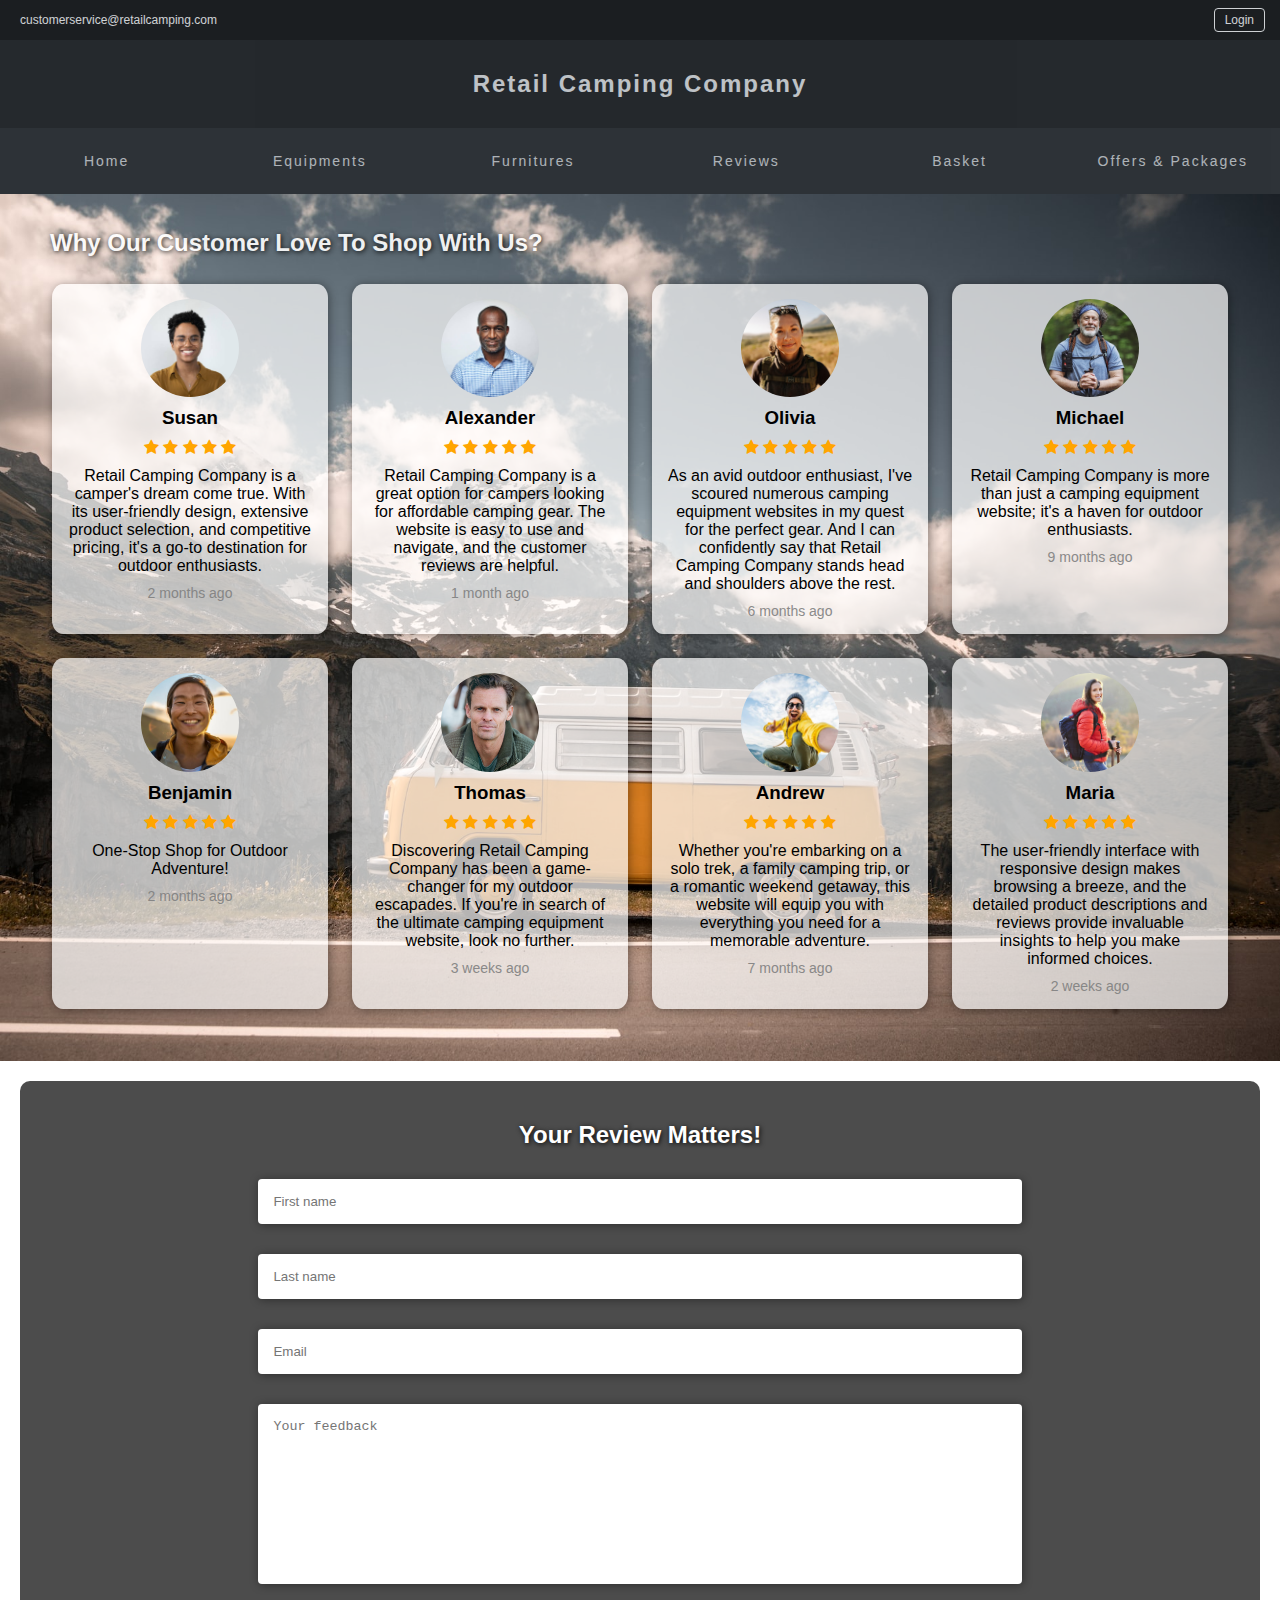
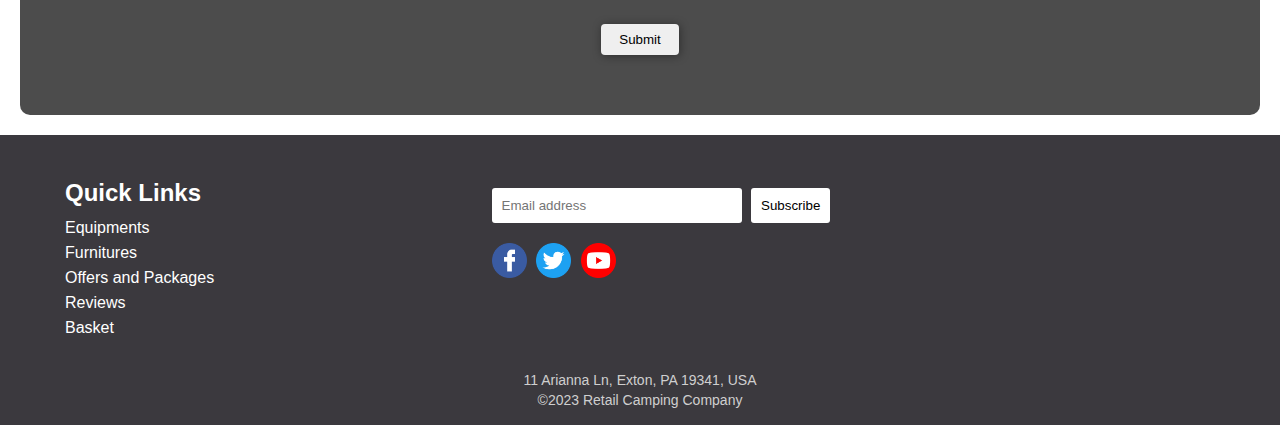
<file: review.html>
<!DOCTYPE html>
<html lang="en">
<head>
	<meta charset="utf-8">
	<meta name="viewport" content="width=device-width, initial-scale=1">
	<title>Reviews</title>
	<link rel="stylesheet" type="text/css" href="css/style.css">
	<link rel="stylesheet" href="https://cdnjs.cloudflare.com/ajax/libs/font-awesome/4.7.0/css/font-awesome.min.css">
</head>
<body>
	<div class="login_wd" id="login_window">
		<div class="input_container">
			<input type="text" name="username" placeholder="Username">
			<input type="password" name="password" placeholder="Password">
		</div>
		<div class="btn_container">
			<div class="window_btn">
				<a href="#">Login</a>
			</div>
			<div class="window_btn">
				<a href="#">Close</a>
			</div>
		</div>
	</div>
	<div class="background_review">
		<header>
			<div class="header_item">
				<a id="service_email" href="mailto:customerservice@retailcamping.com">customerservice@retailcamping.com</a>
			</div>
			<div id="login" class="header_item">
				<a class="login_btn" href="#login_window">Login</a>
			</div>	
		</header>
		<div class="company_title">
			<h2>
				Retail Camping Company
			</h2>
		</div>
		<ul class="nav_bar row">
			<li class="nav_item col-l-2 col-s-4">
				<a href="home.html">Home</a>
			</li>
			<li class="nav_item col-l-2 col-s-4">
				<a href="equipment.html">Equipments</a>
			</li>
			<li class="nav_item col-l-2 col-s-4">
				<a href="furniture.html">Furnitures</a>
			</li>
			<li class="nav_item col-l-2 col-s-4">
				<a href="review.html">Reviews</a>
			</li>
			<li class="nav_item col-l-2 col-s-4">
				<a href="basket.html">Basket</a>
			</li>
			<li class="nav_item col-l-2 col-s-4">
				<a href="offer.html">Offers & Packages</a>
			</li>	
		</ul>
	</div>
	<div class="customer_review_container">
		<h2>Why Our Customer Love To Shop With Us?</h2>
		<div class="customer_review">
			<img src="images/customer_profile/female-1.jpg" alt="female customer Susan">
			<h3>Susan</h3>
			<div class="rating">
				<span class="fa fa-star checked"></span>
				<span class="fa fa-star checked"></span>
				<span class="fa fa-star checked"></span>
				<span class="fa fa-star checked"></span>
				<span class="fa fa-star checked"></span>
			</div>
			<p>Retail Camping Company is a camper's dream come true. With its user-friendly design, extensive product selection, and competitive pricing, it's a go-to destination for outdoor enthusiasts.</p>
			<p  class="review_date">2 months ago</p>
		</div>
		<div class="customer_review">
			<img src="images/customer_profile/male-1.jpg" alt="male customer Alexander">
			<h3>Alexander</h3>
			<div class="rating">
				<span class="fa fa-star checked"></span>
				<span class="fa fa-star checked"></span>
				<span class="fa fa-star checked"></span>
				<span class="fa fa-star checked"></span>
				<span class="fa fa-star checked"></span>
			</div>
			<p>Retail Camping Company is a great option for campers looking for affordable camping gear. The website is easy to use and navigate, and the customer reviews are helpful.</p>
			<p class="review_date">1 month ago</p>
		</div>
		<div class="customer_review">
			<img src="images/customer_profile/female-2.jpg" alt="female customer Olivia">
			<h3>Olivia</h3>
			<div class="rating">
				<span class="fa fa-star checked"></span>
				<span class="fa fa-star checked"></span>
				<span class="fa fa-star checked"></span>
				<span class="fa fa-star checked"></span>
				<span class="fa fa-star checked"></span>
			</div>
			<p>As an avid outdoor enthusiast, I've scoured numerous camping equipment websites in my quest for the perfect gear. And I can confidently say that Retail Camping Company stands head and shoulders above the rest.</p>
			<p class="review_date">6 months ago</p>
		</div>
		<div class="customer_review">
			<img src="images/customer_profile/male-2.jpg" alt="male customer Michael">
			<h3>Michael</h3>
			<div class="rating">
				<span class="fa fa-star checked"></span>
				<span class="fa fa-star checked"></span>
				<span class="fa fa-star checked"></span>
				<span class="fa fa-star checked"></span>
				<span class="fa fa-star checked"></span>
			</div>
			<p>Retail Camping Company is more than just a camping equipment website; it's a haven for outdoor enthusiasts.</p>
			<p class="review_date">9 months ago</p>
		</div>
		<div class="customer_review">
			<img src="images/customer_profile/male-3.jpg" alt="male customer Benjamin">
			<h3>Benjamin</h3>
			<div class="rating">
				<span class="fa fa-star checked"></span>
				<span class="fa fa-star checked"></span>
				<span class="fa fa-star checked"></span>
				<span class="fa fa-star checked"></span>
				<span class="fa fa-star checked"></span>
			</div>
			<p>One-Stop Shop for Outdoor Adventure!</p>
			<p class="review_date">2 months ago</p>
		</div>
		<div class="customer_review">
			<img src="images/customer_profile/male-4.jpg" alt="male customer Thomas">
			<h3>Thomas</h3>
			<div class="rating">
				<span class="fa fa-star checked"></span>
				<span class="fa fa-star checked"></span>
				<span class="fa fa-star checked"></span>
				<span class="fa fa-star checked"></span>
				<span class="fa fa-star checked"></span>
			</div>
			<p>Discovering Retail Camping Company has been a game-changer for my outdoor escapades. If you're in search of the ultimate camping equipment website, look no further.</p>
			<p class="review_date">3 weeks ago</p>
		</div>
		<div class="customer_review">
			<img src="images/customer_profile/male-5.jpg" alt="male customer Andrew">
			<h3>Andrew</h3>
			<div class="rating">
				<span class="fa fa-star checked"></span>
				<span class="fa fa-star checked"></span>
				<span class="fa fa-star checked"></span>
				<span class="fa fa-star checked"></span>
				<span class="fa fa-star checked"></span>
			</div>
			<p>Whether you're embarking on a solo trek, a family camping trip, or a romantic weekend getaway, this website will equip you with everything you need for a memorable adventure. </p>
			<p class="review_date">7 months ago</p>
		</div>
		<div class="customer_review">
			<img src="images/customer_profile/female-3.jpg" alt="female customer Maria">
			<h3>Maria</h3>
			<div class="rating">
				<span class="fa fa-star checked"></span>
				<span class="fa fa-star checked"></span>
				<span class="fa fa-star checked"></span>
				<span class="fa fa-star checked"></span>
				<span class="fa fa-star checked"></span>
			</div>
			<p> The user-friendly interface with responsive design makes browsing a breeze, and the detailed product descriptions and reviews provide invaluable insights to help you make informed choices.</p>
			<p class="review_date">2 weeks ago</p>
		</div>
	</div>
	<div class="review_form_container">
		<div class="your_review_container">
			<h2>Your Review Matters!</h2>
			<form id="review_form">			
				<input class="form_elm" type="text" name="firstname" placeholder="First name">
				<input class="form_elm" type="text" name="lastname" placeholder="Last name">
				<input class="form_elm" type="email" name="review_email" id="review_email" placeholder="Email">
				<textarea class="form_elm" placeholder="Your feedback" rows="10"></textarea>
				<input id="form_btn" type="submit" name="submit_btn" value="Submit">
			</form>
		</div>
	</div>
	
	
	<footer>
		<div class="footer_container row">
			<div class="quick_link col-l-4">
				<ul>
					<li>
						<h2>Quick Links</h2>
					</li>
					<li>
						<a href="equipment.html">Equipments</a>
					</li>
					<li>
						<a href="furniture.html">Furnitures</a>
					</li>
					<li>
						<a href="offer.html">Offers and Packages</a>
					</li>
					<li>
						<a href="review.html">Reviews</a>
					</li>
					<li>
						<a href="basket.html">Basket</a>
					</li>
				</ul>	
			</div>
			<div class="subscribe_container col-l-8">
				<div class="subscribe">
					<input class="sub_mail" type="email" name="email" placeholder="Email address">
					<input  class="sub_btn" type="submit" name="subscribe_btn" value="Subscribe">
				</div>
				<div class="social">
					<a href="http://www.facebook.com"><img src="images/icons/fb.png" alt="Facebook icon"></a>
					<a href="http://www.twitter.com"><img src="images/icons/twitter.png" alt="Twitter icon"></a>
					<a href="http://www.youtube.com"><img src="images/icons/youtube.png" alt="Youtube icon"></a>
				</div>
			</div>
			<div class="copy col-l-12">
				<p>11 Arianna Ln, Exton, PA 19341, USA</p>
				<p>&copy;2023 Retail Camping Company</p>
			</div>
		</div>
	</footer>
</body>
</html>
</file>
<file: css/style.css>
*{
	margin: 0;
	padding: 0;
	box-sizing: border-box;
}
.background_home{
	background-image: url("../images/background/home_bg.jpg");
	background-size: cover;
}

/*Header*/
header{
	display: flex;
	align-items: center;
	background-color: black;
	padding: 10px;
	opacity: 0.7;
}
body {
	font-family: 'Montserrat', sans-serif;
}
#login{
	position: absolute;
	right: 5px;
}
.header_item{
	height: 10px;
	margin: 5px 10px 5px 10px;
	display: flex;
	align-items: center;
}
.header_item a{
	text-decoration: none;
	font-size: 12px;
	color: white;
}
.login_btn{
	border: 1px solid white;
	padding: 4px 10px 4px 10px;
	border-radius: 4px;
}
.login_btn:hover{
	border: none;
	background-color: rgba(255, 255, 255, 0.5);
	color: black;
}

/*login window*/
.login_wd{
	background-color: #27282A;
	opacity: 0.9;
	border-radius: 10px;
	height: 210px;
	width: 280px;
	display: none;
	position: absolute;
	top: 0;
	right: 0;
	z-index: 3;
}
#login_window:target{
	display: block;
}
.input_container{
	margin: 3px;
	display: flex;
	flex-direction: column;
	padding: 10px 30px 10px 30px;
}
.btn_container{
	margin: 10px;
	padding: 10px;
	display: flex;
	justify-content: center;
	align-items: center;
}
.window_btn{
	background-color: #ffffff;
	padding: 5px 10px 5px 10px;
	margin-left: 10px;
	margin-right: 10px;
	border-radius: 5px;
}
.window_btn:hover{
	opacity: 0.6;
	transform: perspective(200px) translateZ(10px);
}
.window_btn a{
	text-decoration: none;
	font-size: 14px;
	color: grey;
}
.input_container input[type="text"],
input[type="password"]{
	background-color: white;
	border-style: none;
	border-radius: 5px;
	margin: 10px;
	padding: 10px;
}

/*title*/
.company_title{
	padding-top: 30px;
	padding-bottom: 30px;
	text-align: center;
	background-color: black;
	opacity: 0.6;
	color: white;
	letter-spacing: 2px;
}
/*nav bar*/
.nav_bar{
	background-color: black;
	opacity: 0.5;
	list-style: none;
}
.nav_item{
	text-align: center;
	padding: 5px;
}
.nav_item:hover{
	transform: perspective(200px) translateZ(12px);
}
.nav_item a{
	display: block;
	text-decoration: none;
	letter-spacing: 2px;
	color: white;
	font-size: 14px;
	padding-top: 10px;
	padding-bottom: 10px;
}

.intro_div{
	text-align: center;
	padding: 17%;
}
.intro_head{
	font-size: 30px;
	color: white;
	opacity: 0.6;
}
.intro{
	font-size: 20px;
	color: white;
	opacity: 0.6;
}

/*---Section---*/
.special_offer{
	padding: 10px;
}
.offer_label {
	padding: 20px;
	font-family: monospace;
}

.offer_item{
	border-radius: 15px;
	display: block;
	text-decoration: none;
	color: black;
}
.offer_item:hover{
	opacity: 0.9;
	box-shadow: 1px 1px 20px rgba(0, 0, 0, 0.1);
}
.offer_item_image{
	padding: 20px;
	margin-bottom: 20px;
}
.offer_item img{
	width: 100%;
	height: 100%;
}
.offer_item_descp {
	line-height: 30px;
}
.offer_item_descp del{
	color: red;
}
.checked {
  color: orange;
}

/*slideshow*/
.container_slide_faq{
	display: flex;
	flex-wrap: wrap;
	margin-top: 10px;
}
.faq{
	display: flex;
	flex-direction: column;
	justify-content: center;
	padding-top: 40px;
	padding-left: 50px;
	line-height: 42px;
}
.faq h2{
	color: orange;
	letter-spacing: 2px;
}
.faq p{
	letter-spacing: 1px;
}
.slideshow_container{
	margin-top: 20px;
	padding-left: 10px;
	display: flex;
	align-items: center;
	justify-content: center;
}
.slideshow{
	width: 90%;
	height: 80vh;
	overflow:hidden;
	border-top-left-radius: 10%;
	border-bottom-right-radius:10% ;
}
.slider{
	animation: slides 25s infinite;
	width: 500%;
	height: 100%;
	display: flex;
}
.slider img{
	width: 100%;
	height: 100%;
	object-fit: cover;
}
@keyframes slides{
	0%{
		transform: translatex(0%);
	}
	20%{
		transform: translateX(-20%);
	}
	40%{
		transform: translateX(-40%);
	}
	60%{
		transform: translateX(-60%);
	}
	80%{
		transform: translateX(-80%);
	}
}
.locate_store{
	margin-top: 10px;
	margin-left: 20px;
	padding: 10px;
}
.map_container{
	display: flex;
	align-items: center;
	justify-content: center;
	padding-bottom: 30px;
}
#store_location{
	width: 80%;
	height: 40vh;
	padding:10px ;
	border: none;
}
footer{
	background-color: #3B393E;
	padding-top: 20px;
	border: none;
}

.quick_link ul{
	list-style-type: none;
	padding-left: 50px;
}
.quick_link h2{
	line-height: 45px;
	color: #ffffff;
}
.quick_link a{
	text-decoration: none;
	color: #ffffff;
}
.copy p{
	color: #cfcfcf;
}
.quick_link li{
	line-height: 25px;
}
.subscribe{
	padding-left: 50px;
	margin-top: 10px;
	margin-bottom: 20px;
}
.subscribe input{
	padding: 10px;
	margin-right: 5px;
	border-style:none;
	background-color: white;
	border-radius: 3px;
}
.sub_btn:hover{
	background-color: #d9d9d9;
}
.social{
	padding-left: 50px;
}
.social img{
	height: 35px;
	width: auto;
	margin-right: 5px;
}
.sub_mail{
	width: 250px;
}
.copy{
	text-align: center;
}
.copy p{
	font-size: 14px;
	line-height: 20px;
}
/*---Equipment & Furniture---*/

.background_equipment{
	background-color: #385365;
}
.background_furniture{
	background-color: #385365;
}
.heading_search_container{
	display: flex;
	flex-wrap: wrap;
	align-items: center;
	padding: 15px;
}
.heading{

}
.search{
	display: flex;
	align-items: center;
}
.search input{
	padding: 8px 8px 8px 38px;
	background-image: url(../images/icons/search-icon.png);
	background-size: contain;
	background-repeat: no-repeat;
	border-radius: 4px;
	border-style: none;
	outline: none;
	background-color: #f2f2f2;
	transition: width 0.4s ease-in-out;
}
.equipment_container,
.furniture_container{
	flex-wrap: wrap;
	display: flex;
	padding-bottom: 20px;
}

.equipment_item,
.furniture_item{
	text-decoration: none;
	color: black;
	padding: 10px;
	align-self: flex-end;
}
.add{
	width: 100%;
	background-color: rgba(207, 94, 8, 0.7);
	margin-top: 8px;
	margin-bottom: 10px;
	padding: 10px;
	border-bottom-right-radius: 5px;
	border-bottom-left-radius: 5px;
}
.add:hover{
	opacity: 0.8;
}
.add a{
	text-decoration: none;
	text-align: center;
	display: block;
	color: white;
}

.equipment_item_image,
.furniture_item_image{
	padding: 5px;
}
.equipment_item img,
.furniture_item img{
	width: 100%;
	height: 100%;
}
.equipment_item_descp,
.furniture_item_descp {
	line-height: 20px;
}
.equipment_item_descp del,
.furniture_item_descp del{
	color: red;
}
.commercial{
	width: 100%;
	height: 60vh;
	margin-bottom: 15px;
}
.calendar_container{
	display: flex;
	justify-content: center;
	width: 100%;
	padding-bottom: 10px;
	margin-bottom: 10px;
}
.calendar{
	border: none;
	width: 97%;
	height: 30vh;
}

/*---Review---*/
.background_review{
	background-color: #5C6670;
}
.rating{
	margin-top: 10px;
	margin-bottom: 10px;
}
.customer_review_container{
	display: flex;
	flex-wrap: wrap;
	margin: 0px;
	background-image: url(../images/background/review_bg.jpg);
	background-size: cover;
}
.customer_review_container h2{
	width: 100%;
	text-align: left;
	padding: 10px;
	color: white;
	opacity: 0.9;
	margin-bottom: 5px;
	text-shadow: 1px 1px 5px black;
}
.customer_review{
 	display: flex;
 	flex-direction: column;
 	align-items: center;
 	background-color: rgba(255, 255, 255, 0.7);
 	margin: 1%;
 	padding: 15px;
 	border-radius: 4%;
 	box-shadow: 1px 1px 10px rgba(0, 0, 0, 0.4);
}
.customer_review p{
	text-align: center;
}
.customer_review img{
	width: 40%;
	height: auto;
	border-radius: 50%;
	margin-bottom: 10px;
}
.review_date{
	color: grey;
	opacity: 0.9;
	margin-top: 10px;
	font-size: 14px;
}
.review_form_container{
	display: flex;
	align-items: center;
	justify-content: center;
	background-color: rgba(0, 0, 0, 0.7);
	margin: 20px;
	border-radius: 10px;
}
.your_review_container{
	display: flex;
	flex-direction: column;
	align-items: center;
	width: 60%;
	background-color: rgba(255, 255, 255, 0);
	padding-bottom: 10px;
	margin: 20px;
}
.your_review_container h2{
	padding: 20px;
	color: white;
	text-shadow: 1px 1px 5px rgba(0, 0, 0, 0.9);
}
#review_form{
	display: flex;
	flex-direction: column;
	align-items: center;
	padding-top: 10px;
	padding-left: 10px;
	padding-right: 10px;
	padding-bottom: 20px;
	width: 100%;

}

#review_form textarea{
	resize: none;
}
.form_elm{
	padding: 15px;
	margin-bottom: 30px;
	border: none;
	box-shadow: 1px 1px 10px rgba(0, 0, 0, 0.4);
	border-radius: 4px;
	width: 90%;
}
#form_btn{
	padding: 8px 18px;
	margin-top: 10px;
	margin-bottom: 10px;
	border: none;
	border-radius: 4px;
	box-shadow: 1px 1px 10px rgba(0, 0, 0, 0.4);
}
#form_btn:hover{
	transform: perspective(100px) translateZ(10px);
}

/*---BASKET---*/
.background_basket{
	background-color:#5C6670 ;
}
.basket_container{
	display: flex;
	flex-wrap: wrap;
	background-image: url(../images/background/basket_bg.jpg);
	background-size: cover;
}
.basket_item_container{
	background-color: rgba(255, 255, 255, 0.8);
	display: flex;
	flex-direction: column;
	padding: 10px;
	box-shadow: 1px 1px 3px rgba(0, 0, 0, 0.3);
}
.basket_item_container h2{
	padding-top: 8px;
	padding-left: 8px;
	padding-bottom: 5px;
	color: orange;
	opacity: 0.5;
}
.basket_item{
	display: flex;
	align-items: center;
}
.product_detail{
	width: 40%;
	height: auto;
	padding-left: 10px;
	padding-top: 10px;
	padding-bottom: 10px;
	opacity: 0.5;
}
.brandname{
	color: grey;
}
.qty{
	width: 19%;
	height: auto;
	padding-top: 10px;
	padding-bottom: 10px;
}
.qty p{
	text-align: center;
	opacity: 0.5;
}
.price{
	width: 19%;
	height: auto;
	padding-top: 10px;
	padding-bottom: 10px;
}
.price p{
	text-align: center;
	opacity: 0.5;
}
.total{
	width: 20%;
	height: auto;
	padding-top: 10px;
	padding-bottom: 10px;
}
.total p{
	text-align: center;
	opacity: 0.5;
}
.basket_item_image{
	width: 10%;
	height: auto;
}
.basket_item_image img{
	width: 100%;
	height: auto;
	padding: 5px;
	border-radius: 10px;
}
.basket_item_description{
	width: 30%;
	height: auto;
	padding-left: 20px;
	font-size: 14px;
}
.basket_item_num{
	width: 19%;
	height: auto;
}
.basket_item_num p{
	text-align: center;
		font-size: 14px;
}
.basket_item_price{
	width: 19%;
	height: auto;
}
.basket_item_price p{
	text-align: center;
	font-size: 14px;
}
.basket_item_total{
	width: 19%;
	height: auto;
}
.basket_item_total p{
	text-align: center;
	font-size: 14px;
}
.basket_delete_btn{
	width: 3%;
}

.order_summary{
	background-color: rgba(240, 240, 240, 0.8);
	display: flex;
	flex-wrap: wrap;
	padding: 20px;
	box-shadow: 1px 1px 1px rgba(0, 0, 0, 0.3);
}
.summary{
	flex-wrap: wrap;
	display: flex;
	border-bottom: 1px dotted rgba(0, 0, 0, 0.2);
}
.summary_item_l{
	width: 70%;
	height: auto;
	padding-bottom: 25px;
	line-height: 30px;
	font-size: 14px;
}
.summary_item_r{
	width: 30%;
	height: auto;
	text-align: right;
	padding-bottom: 25px;
	line-height: 30px;
	font-size: 14px;
}
hr{
	opacity: 0.3;
}
.order_summary h2{
	width: 100%;
	padding-bottom: 10px;
	color: orange;
	opacity: 0.5;
}
.promo_checkout{
	padding-top: 10px;
}
.promo_checkout label{
 font-size: 14px;
 line-height: 45px;
}
#promocode{
	padding: 6px;
	margin-bottom: 6px;
	border: none;
	box-shadow: 1px 1px 1px rgba(0, 0, 0, 0.3);
	border-radius: 2px;
}
#checkout_btn{
	padding: 10px;
	padding-left: 20px;
	padding-right: 20px;
	margin-top: 40px;
	border: none;
	box-shadow: 1px 1px 1px rgba(0, 0, 0, 0.3);
	border-radius: 2px;
	color: orange;
}
#checkout_btn:hover{
	opacity: 0.8;
}
.checklist{
	width: 100%;
	height: 100vh;
}
/*----OFFER_PACKAGE----*/
.background_offer{
	background-color: #857768;
}
.family_package_container{
	padding: 20px;
}
.family_package{
	background-image: url(../images/offers_packages/family-camping-bg.jpg);
	background-size: cover;
	background-position: center;
	width: 100%;
	height: auto;
}
.family_package h2{
	line-height: 40px;
	color: black;
	font-family: cursive;
	font-weight: 600;
	background-color: rgba(255, 255, 255, 0.2);
}
.family_package p{
	color: black;
	line-height: 20px;
	font-family: cursive;
	background-color: rgba(255, 255, 255, 0.2);
}
.family_package h1{
	padding-top: 10px;
	color: #9e0202;
	font-family: Impact;
	background-color: rgba(255, 255, 255, 0.2);
}
.bundle_deal{
	padding-left: 30px;
	padding-top: 20px;
	font-family: monospace;
}
.offer_and_package_container{
	display: flex;
	flex-wrap: wrap;
}
#offer1{
	background-image: url(../images/offers_packages/beginner-deal.jpg) ;
	background-size: cover;
}
#offer2{
	background-image: url(../images/offers_packages/solo-deal.jfif) ;
	background-size: cover;
}
#offer3{
	background-image: url(../images/offers_packages/family-deal.jpg) ;
	background-size: cover;
}
#offer4{
	background-image: url(../images/offers_packages/backpacker-deal.jpg) ;
	background-size: cover;
}
.offer_and_package_item_bg{
	display: flex;
	align-items: center;
	padding: 10px;
	margin: 1%;
	border-radius: 0px;
	box-shadow:  1px 1px 1px rgba(0, 0, 0, 0.2);
}
.offer_and_package_item{
	display: flex;
	align-items: center;
	flex-direction: column;
	background-color: rgba(255, 255, 255, 0.6);
	padding: 20px;
	border-radius: 0px;
	box-shadow:  1px 1px inset rgba(0, 0, 0, 0.2);
}
.offer_and_package_item h3{
	padding-bottom: 15px;
	text-align: center;
	border-bottom: 1px solid	black;
	font-family: 'Lucida console';
}

.offer_package_description{
	padding: 10px;
	padding-left: 10px;
	padding-right: 10px;
	text-align: center;
	font-family: Helvetica;
}
.offer_package_price{
	margin-bottom: 15px;
	font-family: Impact;
	color: #9e0202;
}
.offer_and_package_item button{
	padding-top: 10px;
	padding-bottom: 10px;
	padding-left: 13px;
	padding-right: 13px;
	border-radius: 5px;
	border-style: none;
	background-color: orange;
	color: white;
}
.offer_and_package_item button:hover{
	opacity: 0.7;
	cursor: pointer;
}
.ad_header{
	padding: 20px;
	font-family:monospace;
	text-align: center;
}
.offer_ad_container{
	display: flex;
	align-items: center;
	width: 100%;
	padding: 20px;
}
.offer_ad{
	width: 100%;
}
/* ---responsive--- */

.row::after{
	content: "";
	clear: both	;
	display: table;
}
[class*="col-"]{
	float: left;
	padding: 15px;
}

/* For mobile phones: */
[class*="col-"] {
  width: 100%;
}

@media only screen and (min-width: 300px) {
  /* For mobile-phones: */
  .col-p-1 {width: 8.33%;}
  .col-p-2 {width: 16.66%;}
  .col-p-3 {width: 25%;}
  .col-p-4 {width: 33.33%;}
  .col-p-5 {width: 41.66%;}
  .col-p-6 {width: 50%;}
  .col-p-7 {width: 58.33%;}
  .col-p-8 {width: 66.66%;}
  .col-p-9 {width: 75%;}
  .col-p-10 {width: 83.33%;}
  .col-p-11 {width: 91.66%;}
  .col-p-12 {width: 100%;}
  .slideshow_container{
  	width: 100%;
  	height: auto;
  }
  .slideshow{
  	height: 40vh;
  }
  .sub_btn{
  	margin-top: 8px;
  }
  .equipment_item{
  	width: 100%;
  	height: auto;
  	margin: 15px;
  }
  .furniture_item{
  	width: 100%;
  	height: auto;
  	margin: 15px;
  }
  .your_review_container{
  	width: 100%;
  }
  .customer_review_container{
  	padding: 10px 20px 20px;
  }
  .customer_review{
 	width: 98%;
 	height: auto;
	}
 
  .basket_item_container{
 	width: 100%;
 	height: auto;
  }
  .order_summary{
 	width: 100%;
 	height: auto;
 	margin-top: 20px;
  }
  .basket_container{
 	padding: 10px;
  }
  .basket_delete_btn img{
	width: 100%;
	height: auto;
  }
  .summary{
 	width: 100%;
 	height: auto;
  }
  .promo_checkout{
 	width: 100%;
 	height: auto;
  }
  #promocode{
 	width: 100%;
  }
	.offer_and_package_container{
	padding: 5px;
	}
	.offer_and_package_item_bg{
	width: 98%;
	height: auto;
	}
	.family_package{
	padding: 5%;
	}
	.offer_ad{
	height: 40vh;
	}
	.heading{
	width: 100%;
	margin-bottom: 20px;
	text-align: center;
	border-bottom: 1px solid rgba(0, 0, 0, 0.2);
	}
	.search{
	width: 100%;
	}
	.search input{
	margin-left: 5%;
	width: 90%;
	}
}


@media only screen and (min-width: 481px) {
  /* For tablets: */
  .col-s-1 {width: 8.33%;}
  .col-s-2 {width: 16.66%;}
  .col-s-3 {width: 25%;}
  .col-s-4 {width: 33.33%;}
  .col-s-5 {width: 41.66%;}
  .col-s-6 {width: 50%;}
  .col-s-7 {width: 58.33%;}
  .col-s-8 {width: 66.66%;}
  .col-s-9 {width: 75%;}
  .col-s-10 {width: 83.33%;}
  .col-s-11 {width: 91.66%;}
  .col-s-12 {width: 100%;}
  .slideshow_container{
  	width: 100%;
  	height: auto;
  }
  .slideshow{
  	height: 50vh;
  }
  .equipment_item{
  	width: 33.33%;
  	height: auto;
  	margin: 0;
  }
  .furniture_item{
  	width: 33.33%;
  	height: auto;
  	margin: 0;
  }
  .customer_review_container{
  	padding: 15px 30px 30px;
  }
  .customer_review{
 	width: 48%;
 	height: auto;
 	}
 	.your_review_container{
 		width: 85%;
 	}
 
 	.basket_item_container{
 	width: 100%;
 	height: auto;
 	}
 	.basket_delete_btn img{
	width: 70%;
	height: auto;
	}
 	.order_summary{
 	width: 100%;
 	height: auto;
 	margin-top: 20px;	
 	}
 	.basket_container{
 	padding: 30px;
	 }
	#promocode{
 	width: 60%;
 	}
	.offer_and_package_container{
	padding: 20px;
	}
	.offer_and_package_item_bg{
	width: 48%;
	height: auto;
	}
	.family_package{
	padding-top: 400px;
	padding-bottom: 50px;
	padding-right: 20%;
	padding-left: 50px;
	}
	.offer_ad{
	height: 50vh;
	}
	.heading{
	width: 60%;
	margin-bottom: 0;
	text-align: left;
	border: none;
	}
	.search{
	width: 40%;
	}
	.search input{
	width: 50%;
	margin-left: auto;
	}
	.search input:focus{
	width: 70%;
	}
}
@media only screen and (min-width: 1080px) {
  /* For PC: */
  .col-l-1 {width: 8.33%;}
  .col-l-2 {width: 16.66%;}
  .col-l-3 {width: 25%;}
  .col-l-4 {width: 33.33%;}
  .col-l-5 {width: 41.66%;}
  .col-l-6 {width: 50%;}
  .col-l-7 {width: 58.33%;}
  .col-l-8 {width: 66.66%;}
  .col-l-9 {width: 75%;}
  .col-l-10 {width: 83.33%;}
  .col-l-11 {width: 91.66%;}
  .col-l-12 {width: 100%;}
  .slideshow_container{
  	width: 50%;
  	height: auto;
  }
  .slideshow{
  	height: 65vh;
  }
  .equipment_item{
  	width: 16.66%;
  	height: auto;
  	margin: 0;
  }
  .furniture_item{
  	width: 16.66%;
  	height: auto;
  	margin: 0;
  }
  .customer_review_container{
  	padding: 25px 40px 40px;
  }
  .customer_review{
 	width: 23%;
 	height: auto;
 	}
 	.your_review_container{
 	width: 70%;
 	}
 	.basket_item_container{
 	width: 70%;
 	height: auto;
 	}
 .basket_delete_btn img{
	width: 70%;
	height: auto;
	}
 .order_summary{
 	width: 30%;
 	height: auto;
 	margin-top: 0;
 	}
 	.basket_container{
 	padding: 80px;
 	}
 	#promocode{
 	width: 100%;
 	}
	.offer_and_package_container{
	padding: 40px;
	}
	.offer_and_package_item_bg{
	width: 23%;
	height: auto;
	}	
	.family_package{
	padding-top: 400px;
	padding-bottom: 50px;
	padding-right: 50%;
	padding-left: 50px;
	}
	.offer_ad{
	height: 70vh;
	}
	.heading{
	width: 60%;
	margin-bottom: 0;
	text-align: left;
	border: none;
	}
	.search{
	width: 40%;
	}
	.search input{
	width: 40%;
	margin-left: auto;
	}
	.search input:focus{
	width: 60%;
	}
}
</file>
